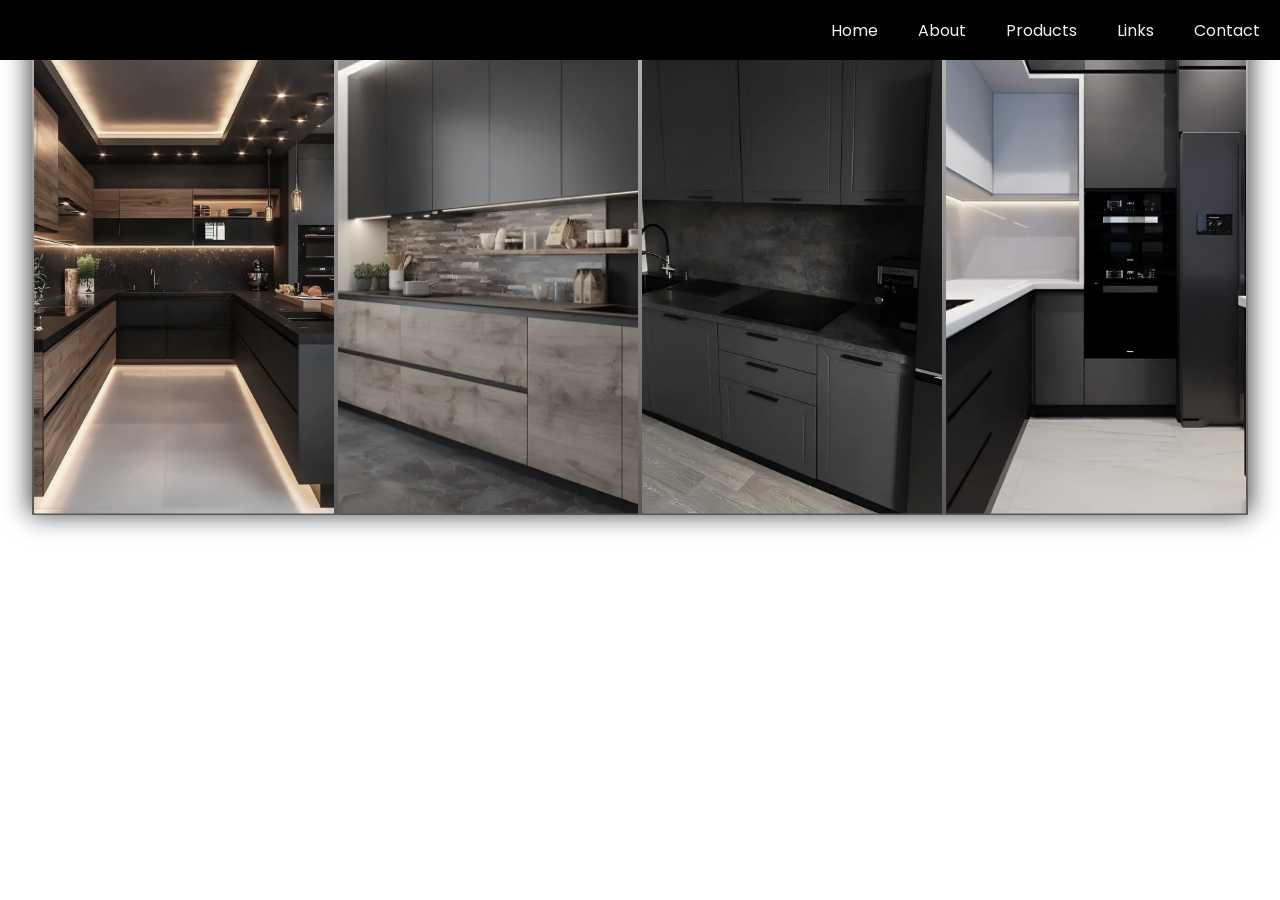
<file: Index.html>
<!DOCTYPE html>
<html lang="en">
<head>
    <meta charset="UTF-8">
    <meta name="viewport" content="width=device-width, initial-scale=1.0">
    <title>Kitchen</title>
    <link rel="stylesheet" href="css/style.css">
</head>
<body>
    <nav>
       <input type="checkbox" id="sidebar-active">
       <label for="sidebar-active" class="open-sidebar-button">
            <svg xmlns="http://www.w3.org/2000/svg" height="32" viewBox="0 -960 960 960" width="32" fill="#e8eaed"><path d="M120-240v-80h720v80H120Zm0-200v-80h720v80H120Zm0-200v-80h720v80H120Z"/></svg>
       </label> 

       <label id="overlay" for="sidebar-active"></label>
       <div class="links-container">
            <label for="sidebar-active" class="close-sidebar-button">
                <svg xmlns="http://www.w3.org/2000/svg" height="32" viewBox="0 -960 960 960" width="32" fill="#e8eaed"><path d="m256-200-56-56 224-224-224-224 56-56 224 224 224-224 56 56-224 224 224 224-56 56-224-224-224 224Z"/></svg>
            </label>

            <a class="home-link" href="#">Home</a>
            <a href="#">About</a>
            <a href="#">Products</a>
            <a href="#">Links</a>
            <a href="#">Contact</a>
       </div>
    </nav>
    <div class="viewer-body">
        <div class="viewer-container">
            <img src="img/1.jpg" class="viewer-img">
            <img src="img/2.jpg" class="viewer-img">
            <img src="img/3.jpg" class="viewer-img">
            <img src="img/4.jpg" class="viewer-img">
        </div>
    </div>
</body>
</html>
</file>
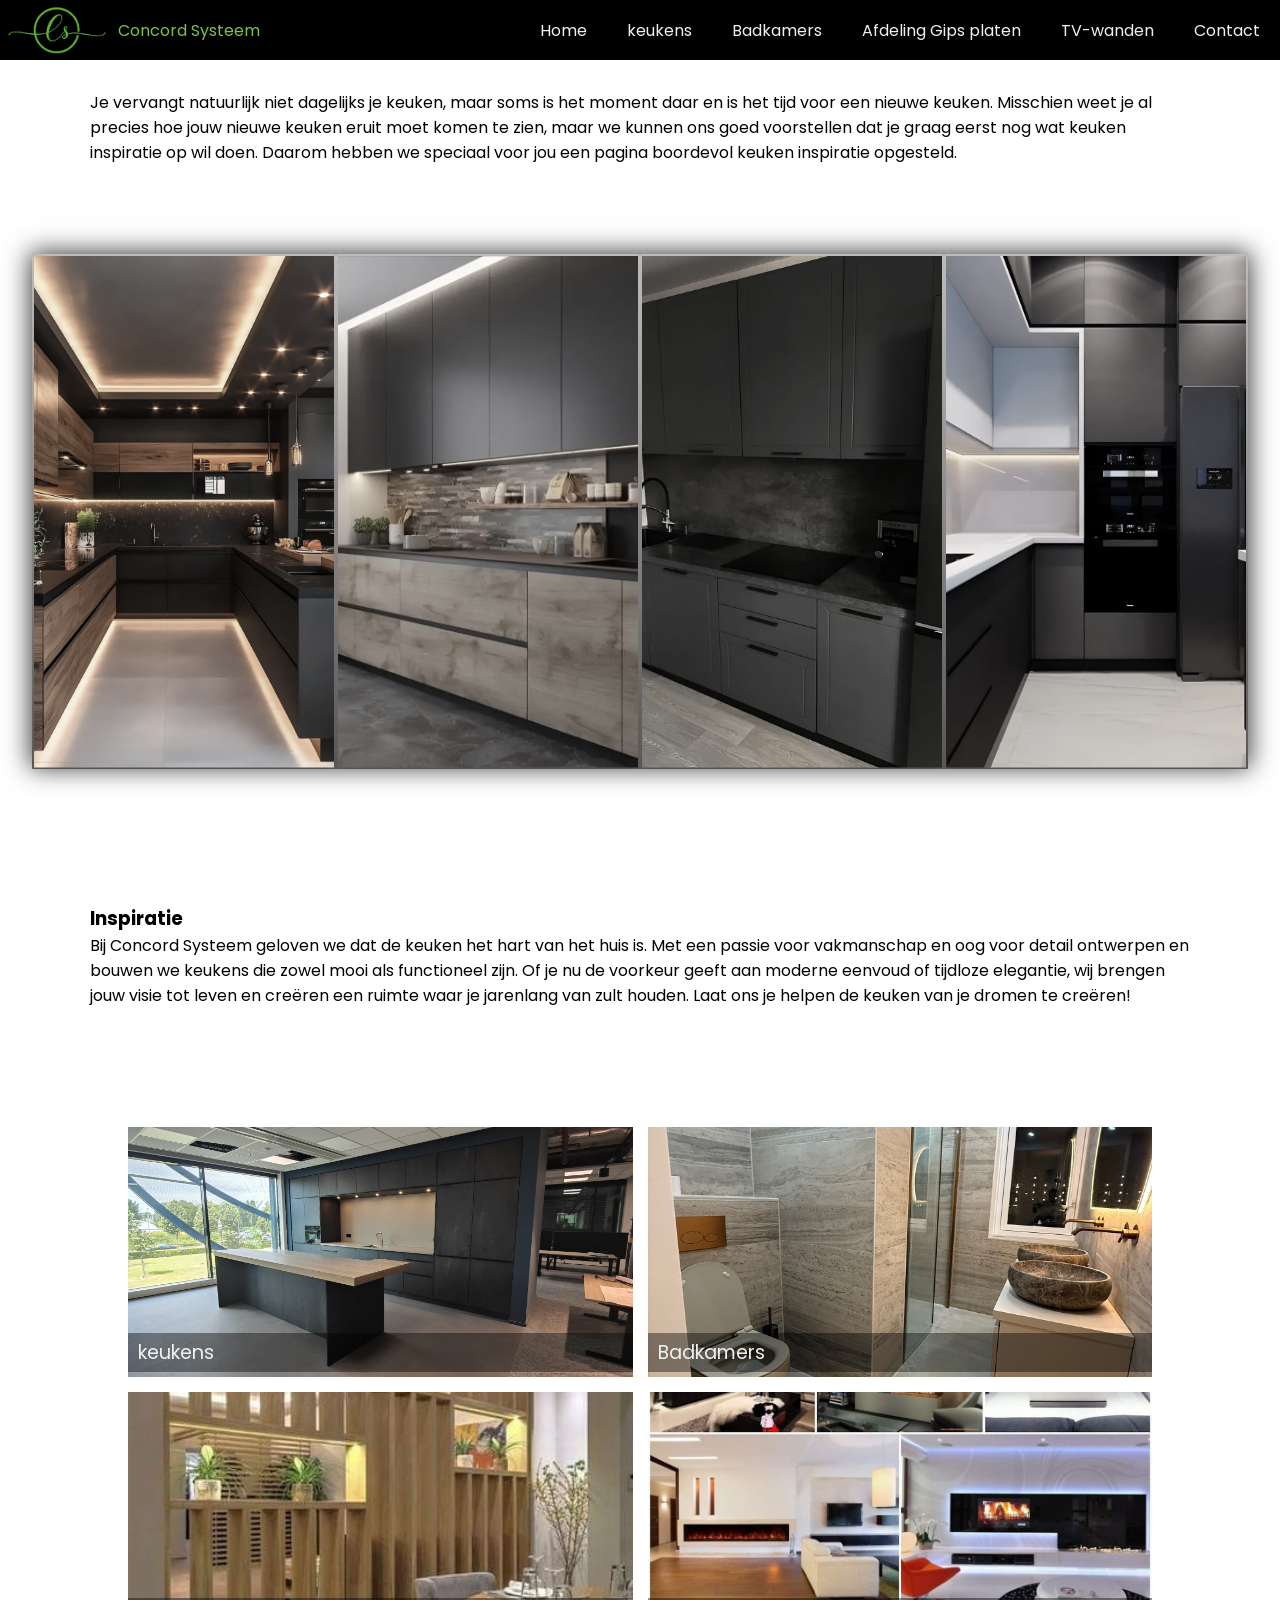
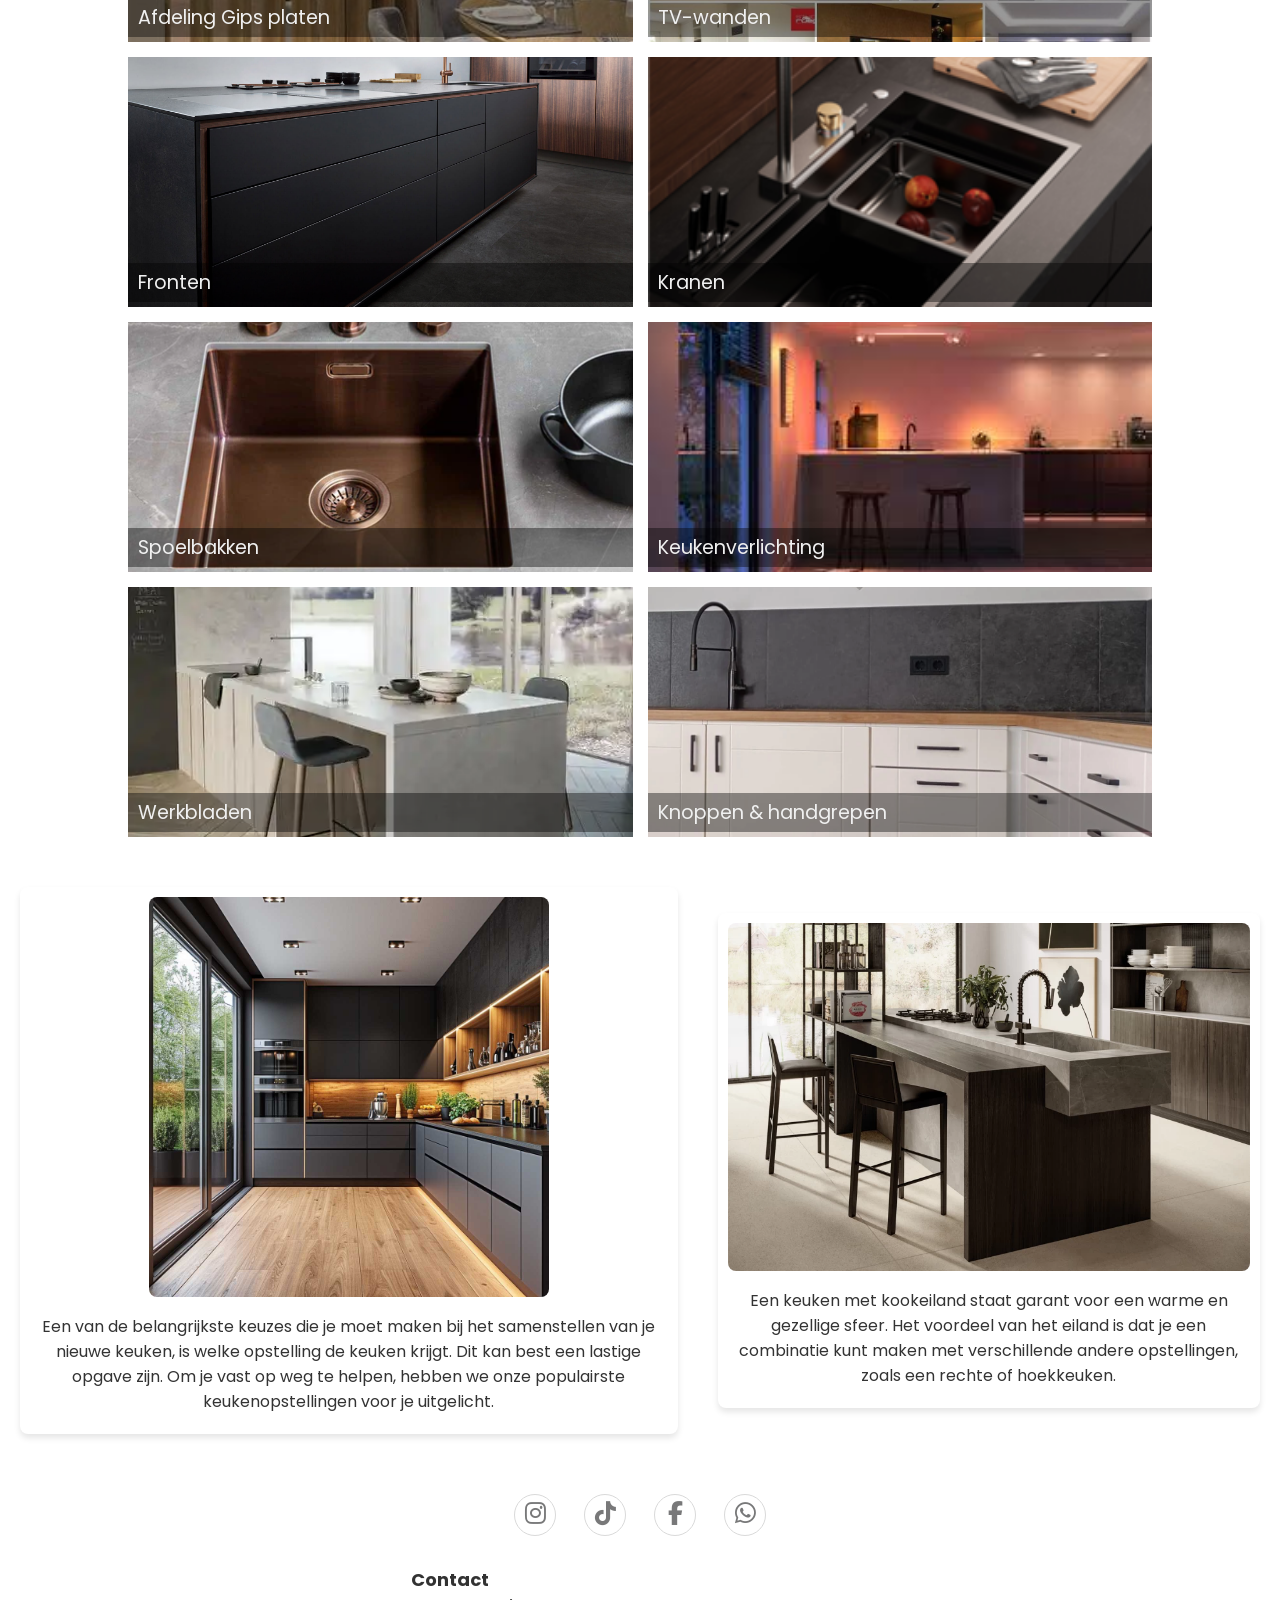
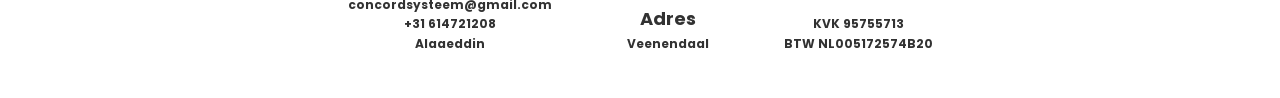
<file: index.html>
<!DOCTYPE html>
<html lang="en">
<head>
    <meta charset="UTF-8">
    <meta name="viewport" content="width=device-width, initial-scale=1.0">
    <title>Concord Systeem</title>
    <link rel="stylesheet" href="css/style.css">
    
    <link rel="stylesheet" href="https://cdnjs.cloudflare.com/ajax/libs/font-awesome/6.7.2/css/all.min.css" integrity="sha512-Evv84Mr4kqVGRNSgIGL/F/aIDqQb7xQ2vcrdIwxfjThSH8CSR7PBEakCr51Ck+w+/U6swU2Im1vVX0SVk9ABhg==" crossorigin="anonymous" referrerpolicy="no-referrer" />
</head>
<body>
    <nav>
        <img class="logo" src="img/logo3.png" height="50px">
        <p class="nav-title">Concord Systeem</p>
       <input type="checkbox" id="sidebar-active">
       <label for="sidebar-active" class="open-sidebar-button">
            <svg xmlns="http://www.w3.org/2000/svg" height="32" viewBox="0 -960 960 960" width="32" fill="#e8eaed"><path d="M120-240v-80h720v80H120Zm0-200v-80h720v80H120Zm0-200v-80h720v80H120Z"/></svg>
       </label> 

       <label id="overlay" for="sidebar-active"></label>
       <div class="links-container">
            <label for="sidebar-active" class="close-sidebar-button">
                <svg xmlns="http://www.w3.org/2000/svg" height="32" viewBox="0 -960 960 960" width="32" fill="#e8eaed"><path d="m256-200-56-56 224-224-224-224 56-56 224 224 224-224 56 56-224 224 224 224-56 56-224-224-224 224Z"/></svg>
            </label>

            <a class="home-link" href="#home">Home</a>
            <a href="galleries/keukens.html">keukens</a>
            <a href="galleries/Badkamers.html">Badkamers</a>
            <a href="galleries/Afdeling.html">Afdeling Gips platen</a>
            <a href="galleries/TV-wanden.html">TV-wanden</a>
            <a href="#contact">Contact</a>
       </div>
    </nav>
    <div id="home">
        <h3 hidden>Inspiratie</h3>
    <p>Je vervangt natuurlijk niet dagelijks je keuken, maar soms is het moment daar en is het tijd voor een nieuwe keuken. Misschien weet je al precies hoe jouw nieuwe keuken eruit moet komen te zien, maar we kunnen ons goed voorstellen dat je graag eerst nog wat keuken inspiratie op wil doen. Daarom hebben we speciaal voor jou een pagina boordevol keuken inspiratie opgesteld.</p>
    </div>
    <div class="viewer-body" id="viewer-body">
        <div class="viewer-container">
            <img src="img/1.jpg" class="viewer-img">
            <img src="img/2.jpg" class="viewer-img">
            <img src="img/3.jpg" class="viewer-img">
            <img src="img/4.jpg" class="viewer-img">
        </div>
    </div>
    <div id="about" class="about">
        <h3>Inspiratie</h3>
    <p>   Bij Concord Systeem geloven we dat de keuken het hart van het huis is. Met een passie voor vakmanschap en oog voor detail ontwerpen en bouwen we keukens die zowel mooi als functioneel zijn. Of je nu de voorkeur geeft aan moderne eenvoud of tijdloze elegantie, wij brengen jouw visie tot leven en creëren een ruimte waar je jarenlang van zult houden. Laat ons je helpen de keuken van je dromen te creëren!
    </p>
    </div>
    <section class="image-gallery" id="products">
        <a href="galleries/keukens.html">
            <div class="gallery-item">
                <img src="img/kitchen.jpeg">
                <div class="gallery-title">keukens</div>
            </div>
        </a>
        <a href="galleries/Badkamers.html">
            <div class="gallery-item">
                <img src="img/bathroom.jpeg">
                <div class="gallery-title">Badkamers</div>
            </div>
        </a>
        <a href="galleries/Afdeling.html">
            <div class="gallery-item">
                <img src="img/board.jpeg">
                <div class="gallery-title">Afdeling Gips platen</div>
            </div>
        </a>
        <a href="galleries/TV-wanden.html">
            <div class="gallery-item">
                <img src="img/tv.jpeg">
                <div class="gallery-title">TV-wanden</div>
            </div>
        </a>
        <div class="gallery-item">
            <img src="img/Fronten.jpg">
            <div class="gallery-title">Fronten</div>
        </div>
        <div class="gallery-item">
            <img src="img/kranen.png" >
            <div class="gallery-title">Kranen</div>
        </div>
        <div class="gallery-item">
            <img src="img/spoil.webp">
            <div class="gallery-title">Spoelbakken</div>
        </div>
        <div class="gallery-item">
            <img src="img/light.jpg">
            <div class="gallery-title">Keukenverlichting</div>
        </div>
        <div class="gallery-item">
            <img src="img/dekton-kitchen-kreta.webp">
            <div class="gallery-title">Werkbladen</div>
        </div>
        <div class="gallery-item">
            <img src="img/knob.webp">
            <div class="gallery-title">Knoppen & handgrepen</div>
        </div>
    </section>
    <div class="lower-container">
        <div class="item">
            <img src="img/corner.jpg" alt="Description of Image 1">
            <p>Een van de belangrijkste keuzes die je moet maken bij het samenstellen van je nieuwe keuken, is welke opstelling de keuken krijgt. Dit kan best een lastige opgave zijn. Om je vast op weg te helpen, hebben we onze populairste keukenopstellingen voor je uitgelicht.</p>
        </div>
        <div class="item">
            <img src="img/island.webp" alt="Description of Image 2">
            <p>Een keuken met kookeiland staat garant voor een warme en gezellige sfeer. Het voordeel van het eiland is dat je een combinatie kunt maken met verschillende andere opstellingen, zoals een rechte of hoekkeuken.</p>
        </div>
    </div>
    
    
    
    <section class="footer" id="contact">
        <div class="social">
            <a target="_blank" href="#"><i class="fab fa-instagram"></i></a>
            <a target="_blank" href="#"><i class="fab fa-tiktok"></i></a>
            <a target="_blank" href="#"><i class="fab fa-facebook-f"></i></a>
            <a target="_blank" href="https://wa.link/q228yq"><i class="fab fa-whatsapp"></i></a>
        </div>
        <ul class="list">
            <li>
                <h4>Contact</h4>
                <h6>concordsysteem@gmail.com</h6>
                <h6>+31 614721208</h6>
                <h6>Alaaeddin</h6>
            </li>
            <li>
                <h4>Adres</h4>
                <h6>Veenendaal</h6>
            </li>
            <li>
                
                <h6>KVK 95755713</h6>
                <h6>BTW NL005172574B20</h6>
            </li>
        </ul>
        
    </section>
    <script>
        // Select all navigation links
        const navLinks = document.querySelectorAll('.links-container a');
    
        // Get the sidebar checkbox
        const sidebarCheckbox = document.getElementById('sidebar-active');
    
        // Add event listener to each link
        navLinks.forEach(link => {
            link.addEventListener('click', () => {
                // Uncheck the checkbox to close the menu
                sidebarCheckbox.checked = false;
            });
        });
    </script>
    
</body>
</html>
</file>
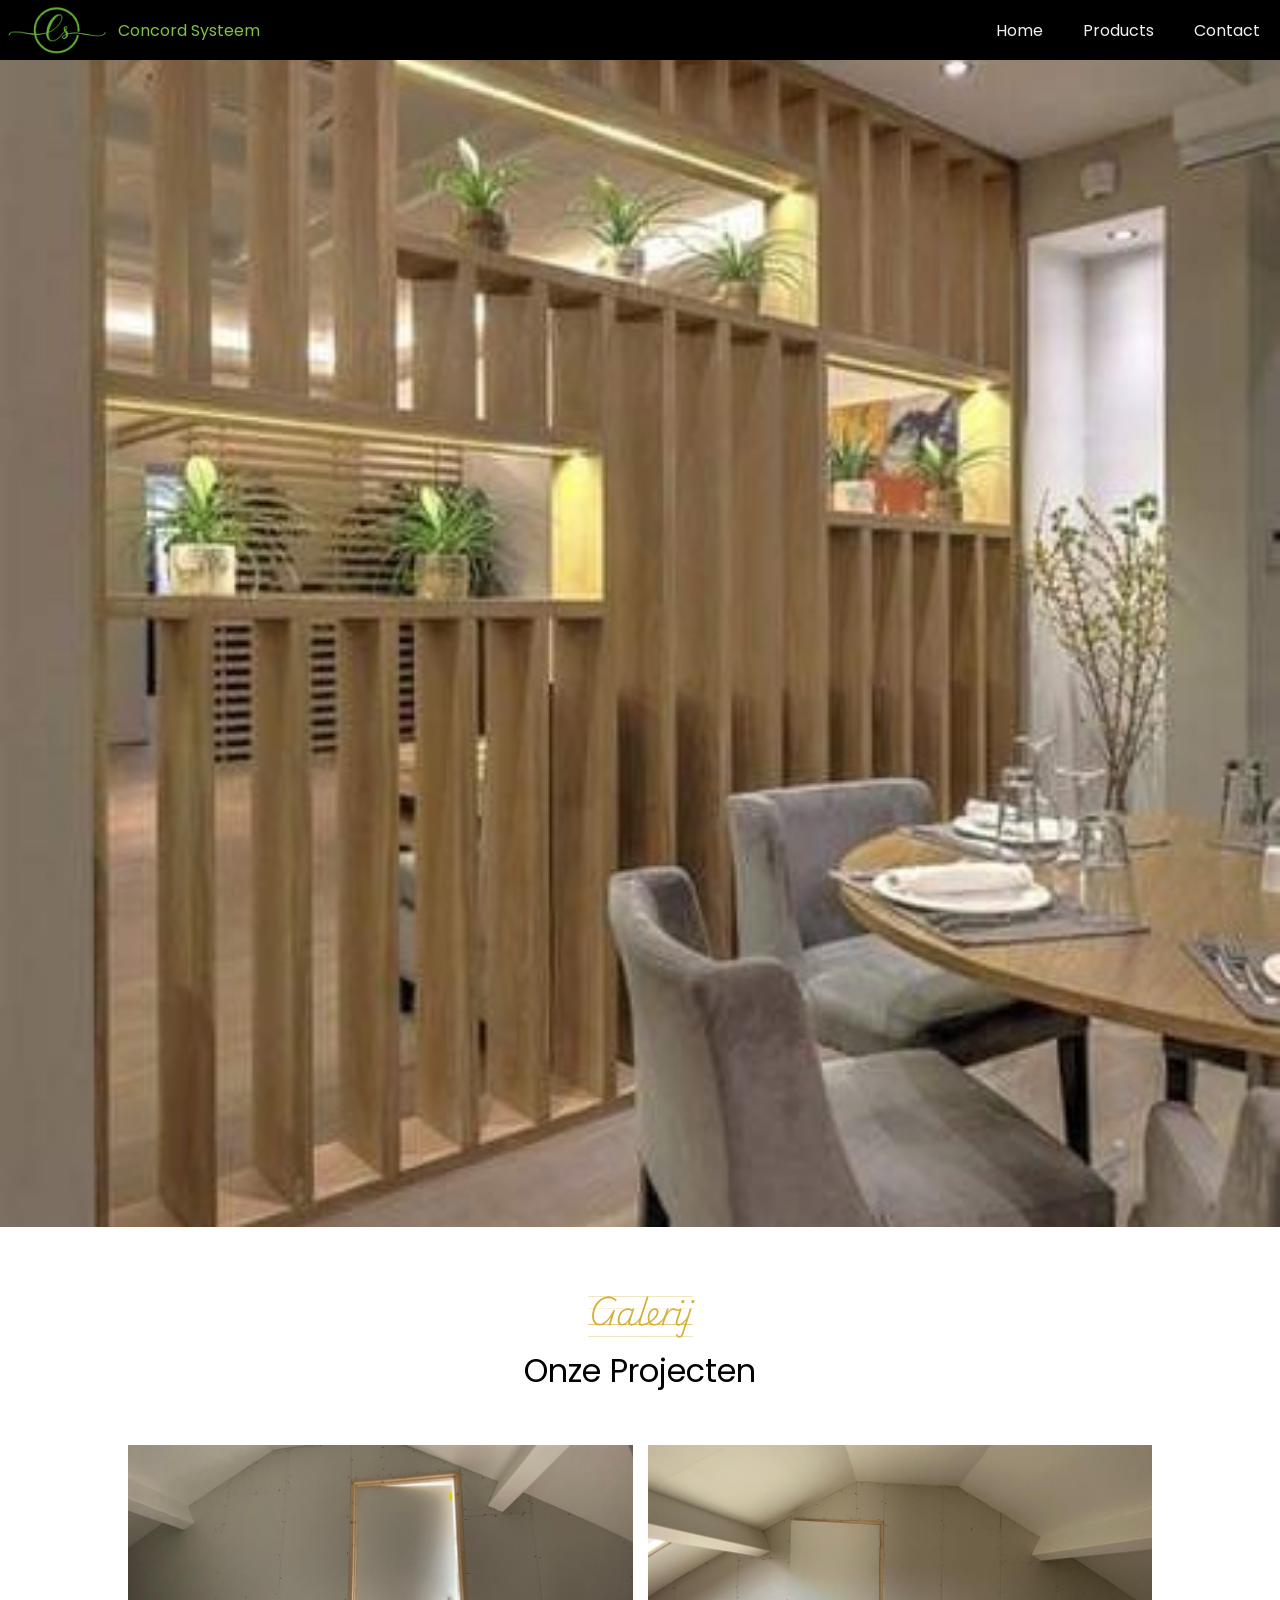
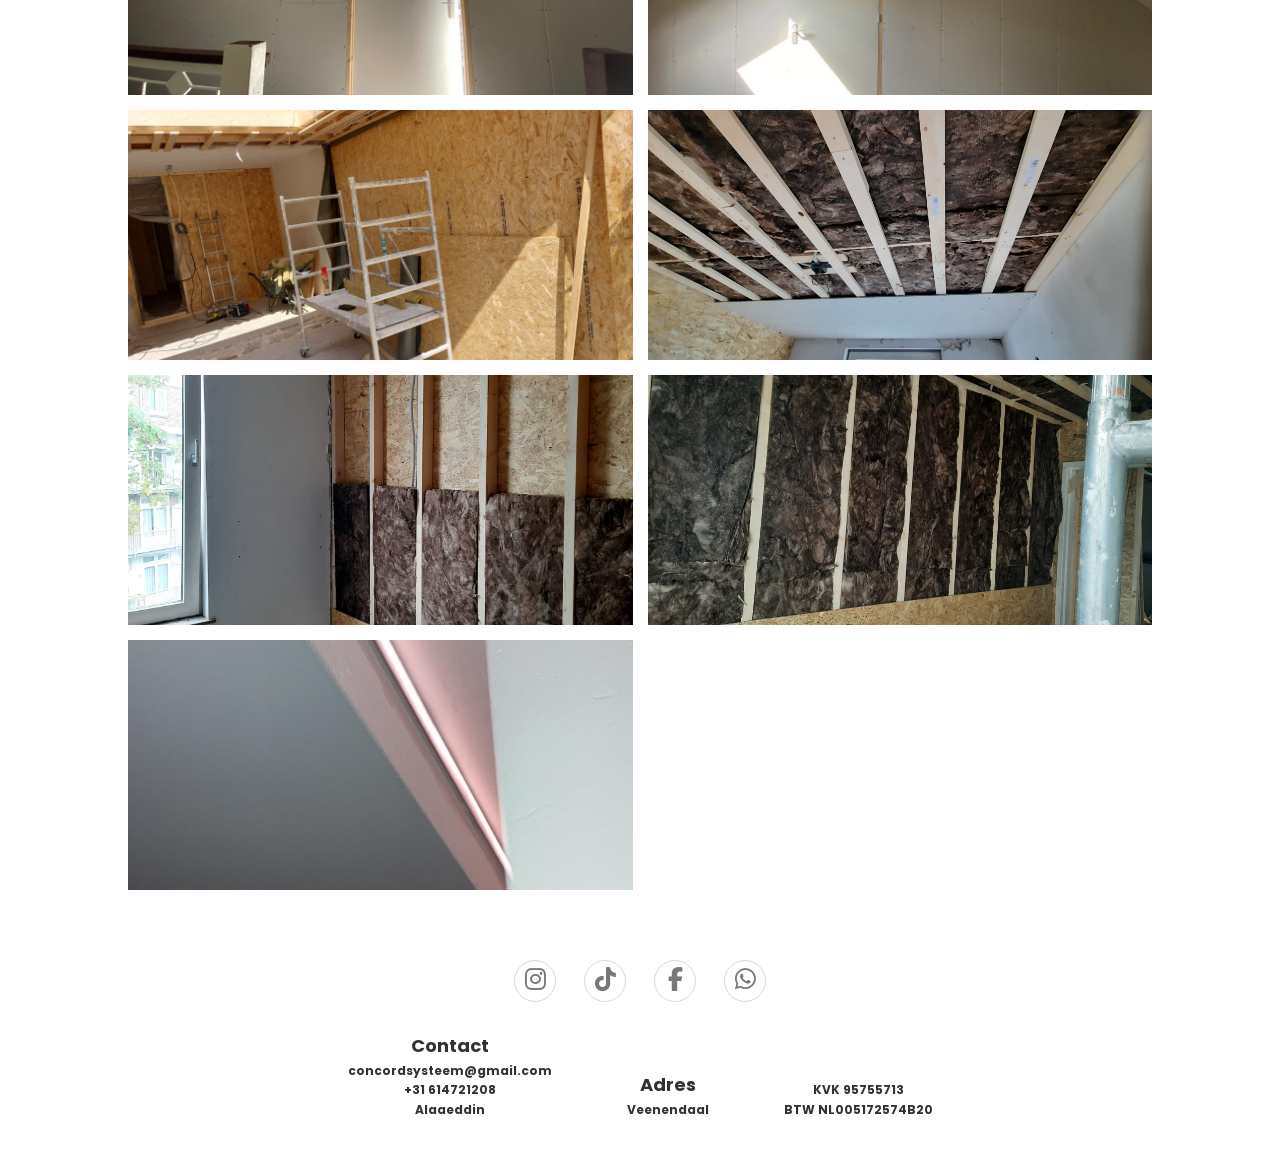
<file: galleries/Afdeling.html>
<!DOCTYPE html>
<html lang="en">
<head>
    <meta charset="UTF-8">
    <meta name="viewport" content="width=device-width, initial-scale=1.0">
    <title>Concord Systeem</title>
    <link rel="stylesheet" href="../css/style.css">
    <link rel="stylesheet" href="../css/gallery.css">
    <link rel="stylesheet" href="https://cdnjs.cloudflare.com/ajax/libs/font-awesome/6.7.2/css/all.min.css" integrity="sha512-Evv84Mr4kqVGRNSgIGL/F/aIDqQb7xQ2vcrdIwxfjThSH8CSR7PBEakCr51Ck+w+/U6swU2Im1vVX0SVk9ABhg==" crossorigin="anonymous" referrerpolicy="no-referrer" />
</head>
<body>
    <nav>
        <img class="logo" src="../img/logo3.png" height="50px">
        <p class="nav-title">Concord Systeem</p>
       <input type="checkbox" id="sidebar-active">
       <label for="sidebar-active" class="open-sidebar-button">
            <svg xmlns="http://www.w3.org/2000/svg" height="32" viewBox="0 -960 960 960" width="32" fill="#e8eaed"><path d="M120-240v-80h720v80H120Zm0-200v-80h720v80H120Zm0-200v-80h720v80H120Z"/></svg>
       </label> 

       <label id="overlay" for="sidebar-active"></label>
       <div class="links-container">
            <label for="sidebar-active" class="close-sidebar-button">
                <svg xmlns="http://www.w3.org/2000/svg" height="32" viewBox="0 -960 960 960" width="32" fill="#e8eaed"><path d="m256-200-56-56 224-224-224-224 56-56 224 224 224-224 56 56-224 224 224 224-56 56-224-224-224 224Z"/></svg>
            </label>
            <a class="home-link" href="../index.html#home">Home</a>
            <a href="../index.html#products">Products</a>
            <a href="#contact">Contact</a>
       </div>
    </nav>
    <img class="main-img" src="../img/board.jpeg">
    <div class="space"></div>
    <div class="img-gallery-title">Galerij</div>
    <div class="img-projects-title">Onze Projecten</div>
    <section class="image-gallery" id="products">
        
        <div class="gallery-item">
            <img src="../img/board/6.jpeg">
        </div>
        <div class="gallery-item">
            <img src="../img/board/5.jpeg">
        </div>
        <div class="gallery-item">
            <img src="../img/board/4.jpeg">
        </div>
        <div class="gallery-item">
            <img src="../img/board/3.jpeg">
        </div>
        <div class="gallery-item">
            <img src="../img/board/2.jpeg">
        </div>
        <div class="gallery-item">
            <img src="../img/board/1.jpeg">
        </div>
        <div class="gallery-item">
            <img src="../img/board/7.jpeg">
        </div>
        
    </section>
        
    <section class="footer" id="contact">
        <div class="social">
            <a target="_blank" href="#"><i class="fab fa-instagram"></i></a>
            <a target="_blank" href="#"><i class="fab fa-tiktok"></i></a>
            <a target="_blank" href="#"><i class="fab fa-facebook-f"></i></a>
            <a target="_blank" href="https://wa.link/q228yq"><i class="fab fa-whatsapp"></i></a>
        </div>
        <ul class="list">
            <li>
                <h4>Contact</h4>
                <h6>concordsysteem@gmail.com</h6>
                <h6>+31 614721208</h6>
                <h6>Alaaeddin</h6>
            </li>
            <li>
                <h4>Adres</h4>
                <h6>Veenendaal</h6>
            </li>
            <li>
                
                <h6>KVK 95755713</h6>
                <h6>BTW NL005172574B20</h6>
            </li>
        </ul>
        
    </section>
    <script>
        // Select all navigation links
        const navLinks = document.querySelectorAll('.links-container a');
    
        // Get the sidebar checkbox
        const sidebarCheckbox = document.getElementById('sidebar-active');
    
        // Add event listener to each link
        navLinks.forEach(link => {
            link.addEventListener('click', () => {
                // Uncheck the checkbox to close the menu
                sidebarCheckbox.checked = false;
            });
        });
    </script>
    
</body>
</html>
</file>
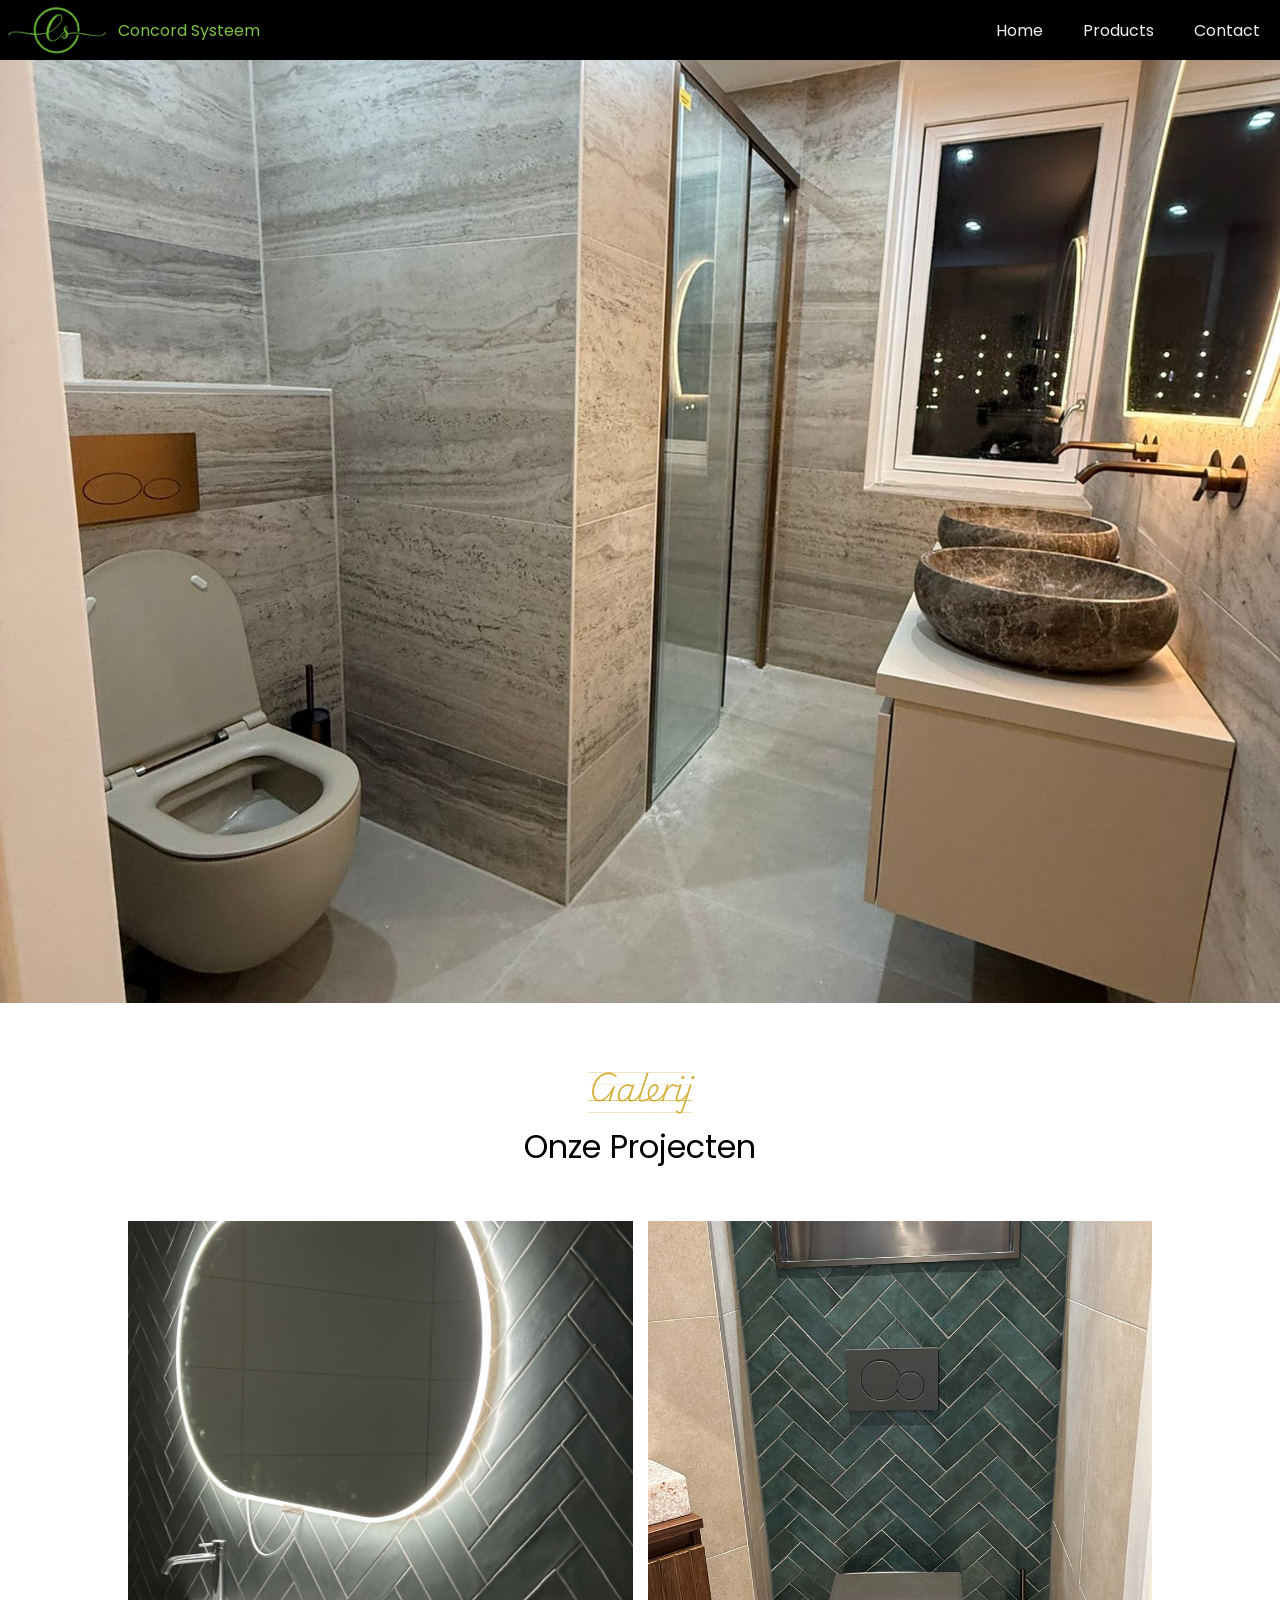
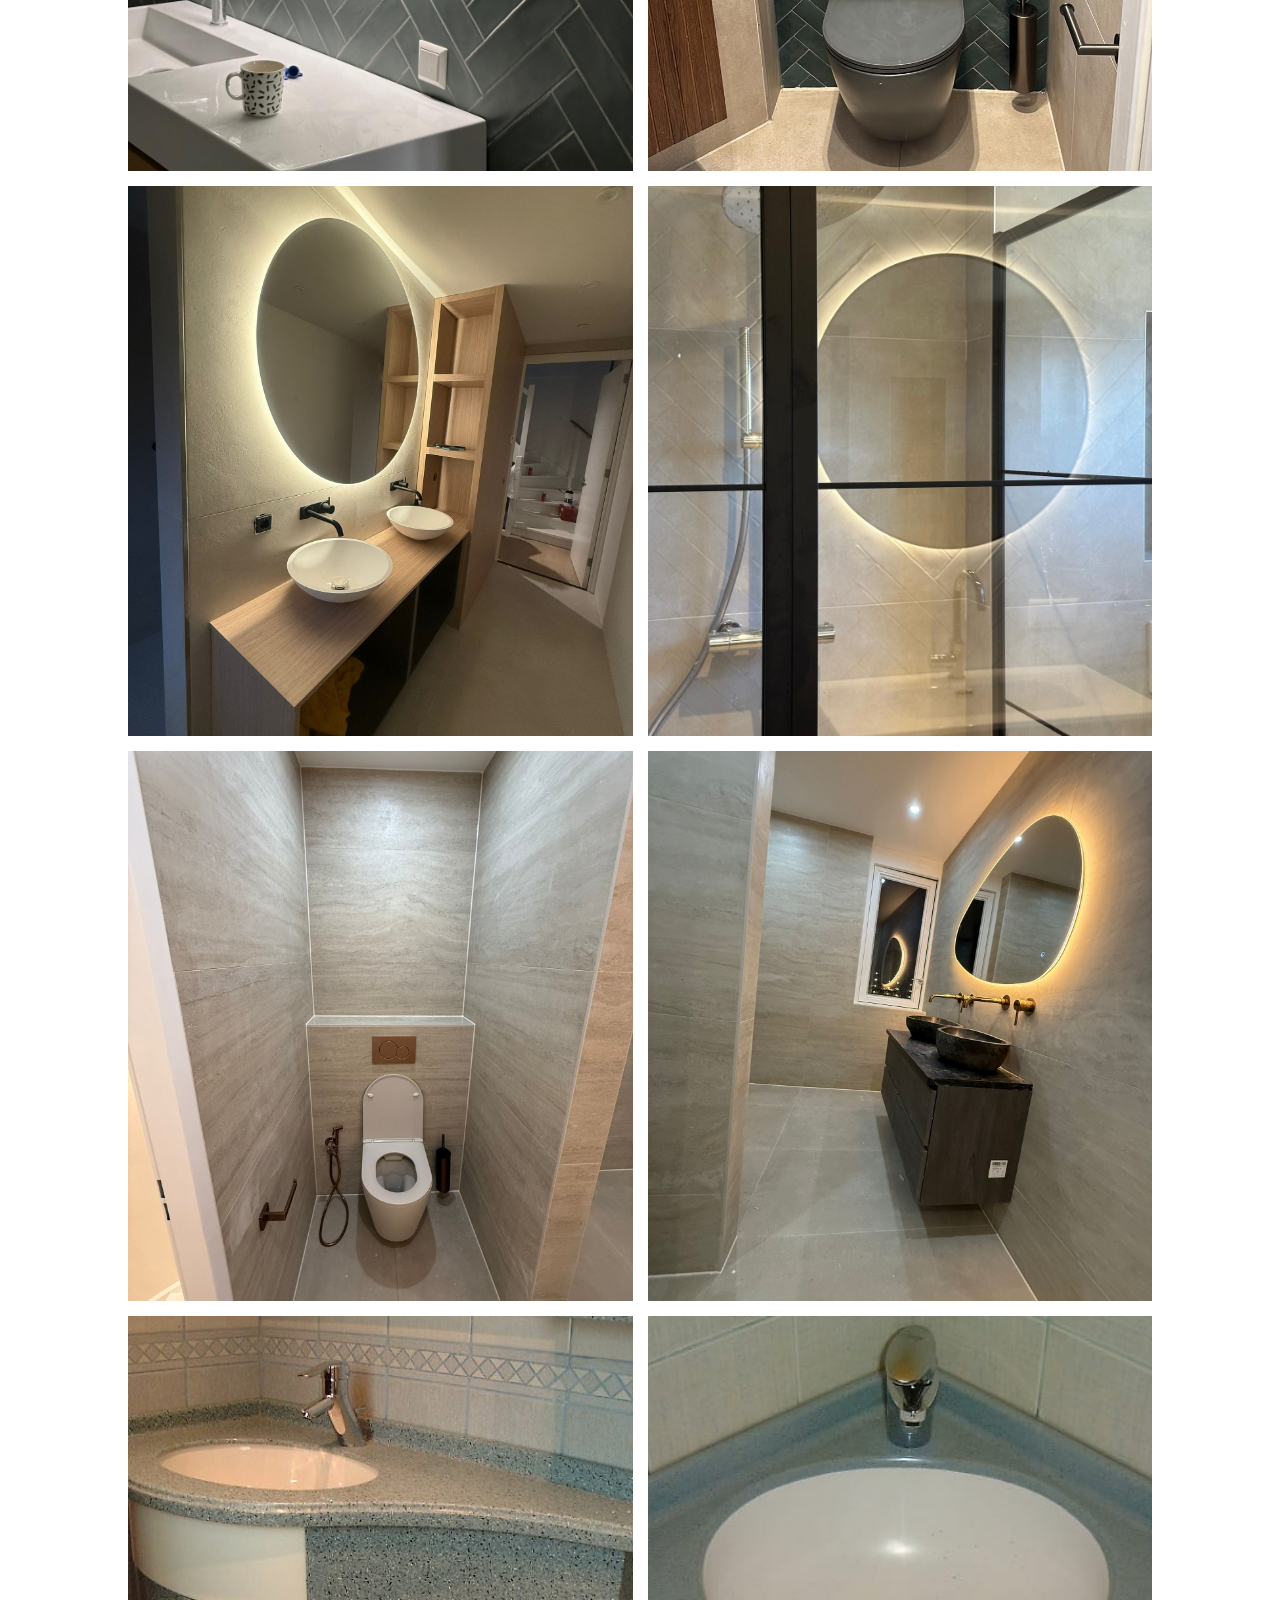
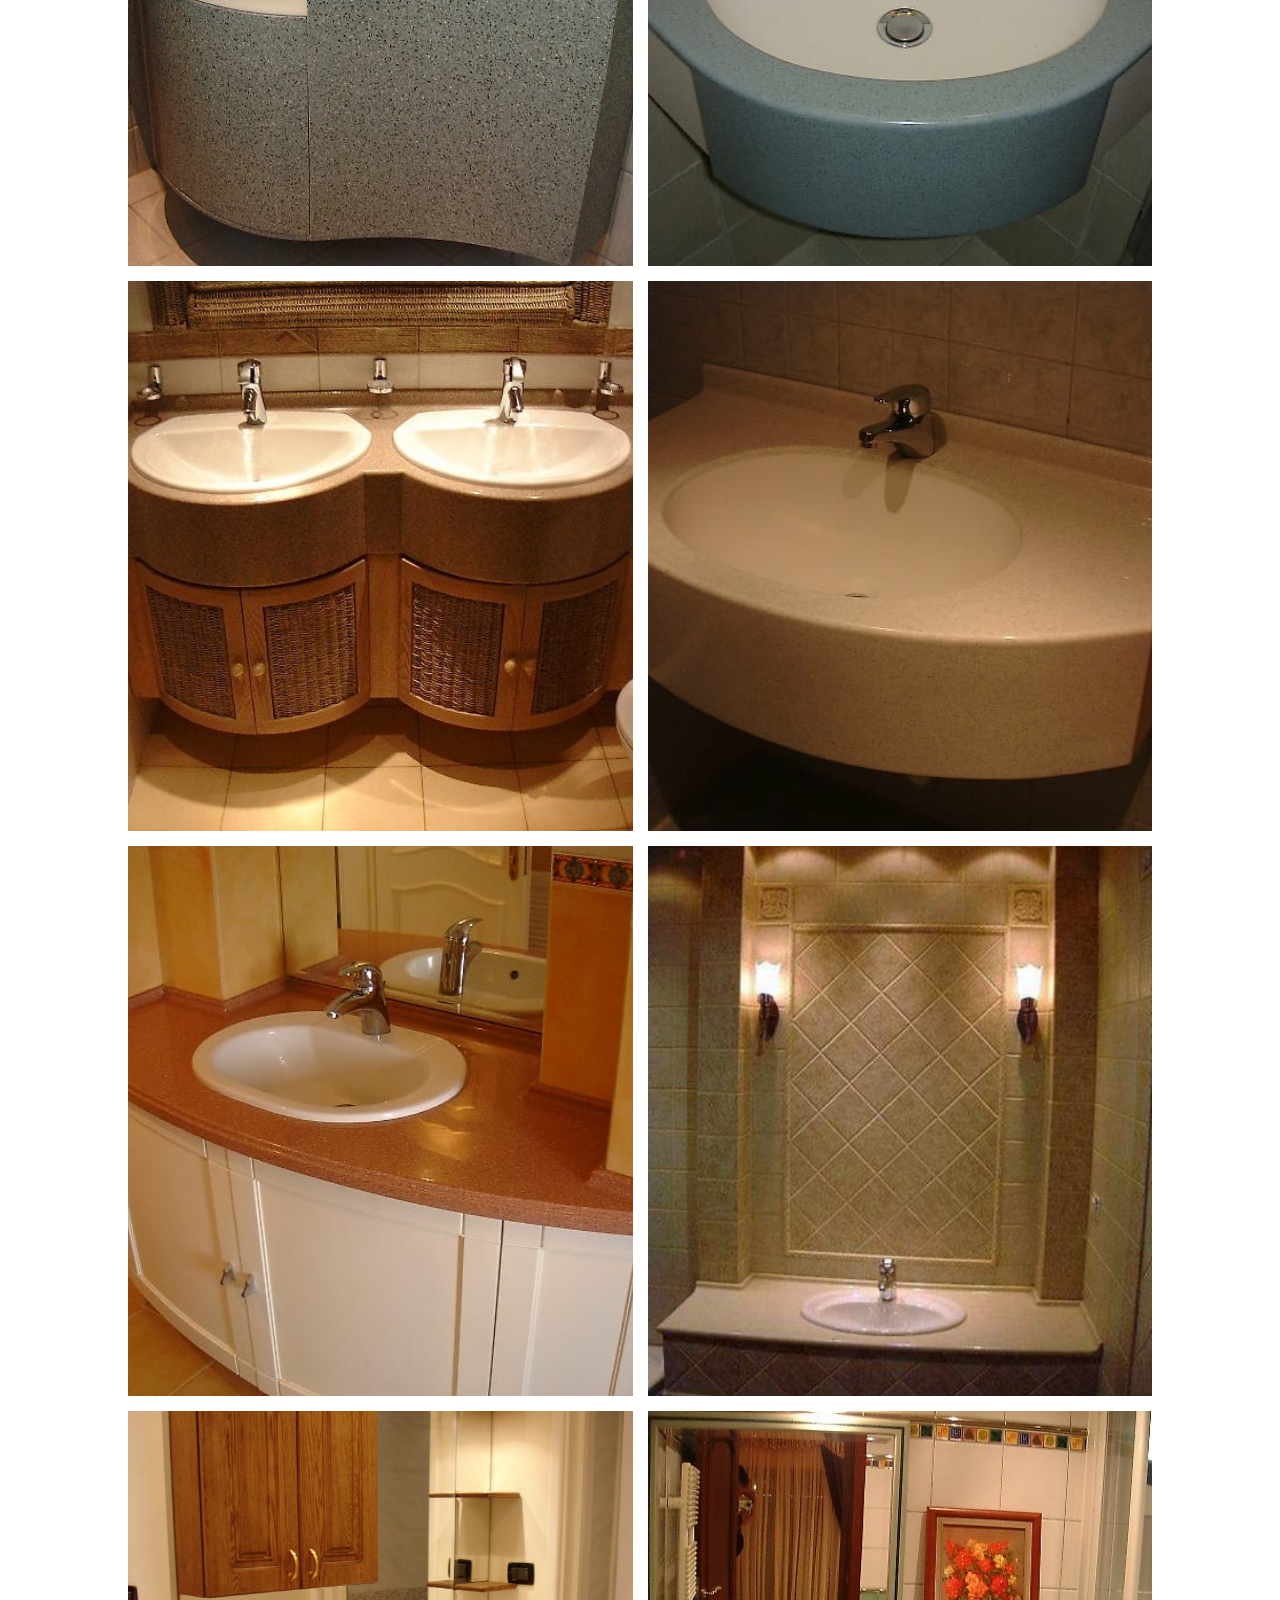
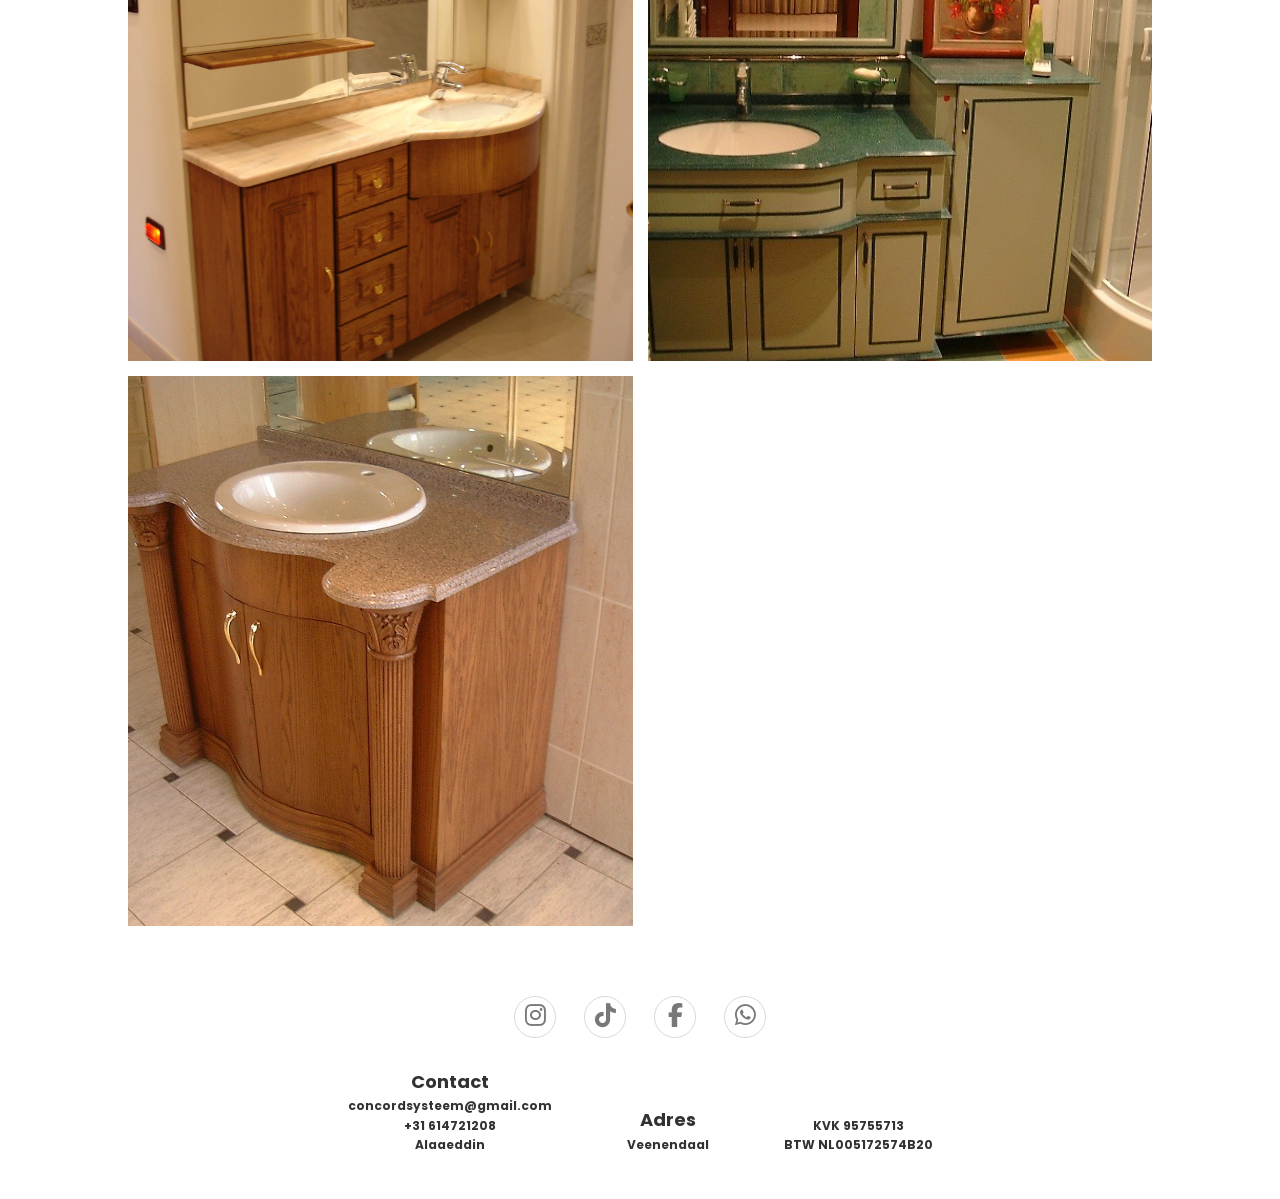
<file: galleries/Badkamers.html>
<!DOCTYPE html>
<html lang="en">
<head>
    <meta charset="UTF-8">
    <meta name="viewport" content="width=device-width, initial-scale=1.0">
    <title>Concord Systeem</title>
    <link rel="stylesheet" href="../css/style.css">
    <link rel="stylesheet" href="../css/gallery.css">
    <link rel="stylesheet" href="https://cdnjs.cloudflare.com/ajax/libs/font-awesome/6.7.2/css/all.min.css" integrity="sha512-Evv84Mr4kqVGRNSgIGL/F/aIDqQb7xQ2vcrdIwxfjThSH8CSR7PBEakCr51Ck+w+/U6swU2Im1vVX0SVk9ABhg==" crossorigin="anonymous" referrerpolicy="no-referrer" />
</head>
<body>
    <nav>
        <img class="logo" src="../img/logo3.png" height="50px">
        <p class="nav-title">Concord Systeem</p>
       <input type="checkbox" id="sidebar-active">
       <label for="sidebar-active" class="open-sidebar-button">
            <svg xmlns="http://www.w3.org/2000/svg" height="32" viewBox="0 -960 960 960" width="32" fill="#e8eaed"><path d="M120-240v-80h720v80H120Zm0-200v-80h720v80H120Zm0-200v-80h720v80H120Z"/></svg>
       </label> 

       <label id="overlay" for="sidebar-active"></label>
       <div class="links-container">
            <label for="sidebar-active" class="close-sidebar-button">
                <svg xmlns="http://www.w3.org/2000/svg" height="32" viewBox="0 -960 960 960" width="32" fill="#e8eaed"><path d="m256-200-56-56 224-224-224-224 56-56 224 224 224-224 56 56-224 224 224 224-56 56-224-224-224 224Z"/></svg>
            </label>
            <a class="home-link" href="../index.html#home">Home</a>
            <a href="../index.html#products">Products</a>
            <a href="#contact">Contact</a>
       </div>
    </nav>
    <img class="main-img" src="../img/bathroom.jpeg">
    <div class="space"></div>
    <div class="img-gallery-title">Galerij</div>
    <div class="img-projects-title">Onze Projecten</div>
    <section class="image-gallery" id="products">
        
        <div class="gallery-item long">
            <img src="../img/bathroom/1.jpeg">
        </div>
        <div class="gallery-item long">
            <img src="../img/bathroom/2.jpeg">
        </div>
        <div class="gallery-item long">
            <img src="../img/bathroom/3.jpeg">
        </div>
        <div class="gallery-item long">
            <img src="../img/bathroom/4.jpeg">
        </div>
        <div class="gallery-item long">
            <img src="../img/bathroom/6.jpeg">
        </div>
        <div class="gallery-item long">
            <img src="../img/bathroom/7.jpeg">
        </div>
        <div class="gallery-item long">
            <img src="../img/bathroom/8.jpeg">
        </div>
        <div class="gallery-item long">
            <img src="../img/bathroom/9.jpeg">
        </div>
        <div class="gallery-item long">
            <img src="../img/bathroom/10.jpeg">
        </div>
        <div class="gallery-item long">
            <img src="../img/bathroom/11.jpeg">
        </div>
        <div class="gallery-item long">
            <img src="../img/bathroom/12.jpeg">
        </div>
        <div class="gallery-item long">
            <img src="../img/bathroom/13.jpeg">
        </div>
        <div class="gallery-item long">
            <img src="../img/bathroom/14.jpeg">
        </div>
        <div class="gallery-item long">
            <img src="../img/bathroom/15.jpeg">
        </div>
        <div class="gallery-item long">
            <img src="../img/bathroom/16.jpeg">
        </div>
    </section>
        
    <section class="footer" id="contact">
        <div class="social">
            <a target="_blank" href="#"><i class="fab fa-instagram"></i></a>
            <a target="_blank" href="#"><i class="fab fa-tiktok"></i></a>
            <a target="_blank" href="#"><i class="fab fa-facebook-f"></i></a>
            <a target="_blank" href="https://wa.link/q228yq"><i class="fab fa-whatsapp"></i></a>
        </div>
        <ul class="list">
            <li>
                <h4>Contact</h4>
                <h6>concordsysteem@gmail.com</h6>
                <h6>+31 614721208</h6>
                <h6>Alaaeddin</h6>
            </li>
            <li>
                <h4>Adres</h4>
                <h6>Veenendaal</h6>
            </li>
            <li>
                
                <h6>KVK 95755713</h6>
                <h6>BTW NL005172574B20</h6>
            </li>
        </ul>
        
    </section>
    <script>
        // Select all navigation links
        const navLinks = document.querySelectorAll('.links-container a');
    
        // Get the sidebar checkbox
        const sidebarCheckbox = document.getElementById('sidebar-active');
    
        // Add event listener to each link
        navLinks.forEach(link => {
            link.addEventListener('click', () => {
                // Uncheck the checkbox to close the menu
                sidebarCheckbox.checked = false;
            });
        });
    </script>
    
</body>
</html>
</file>
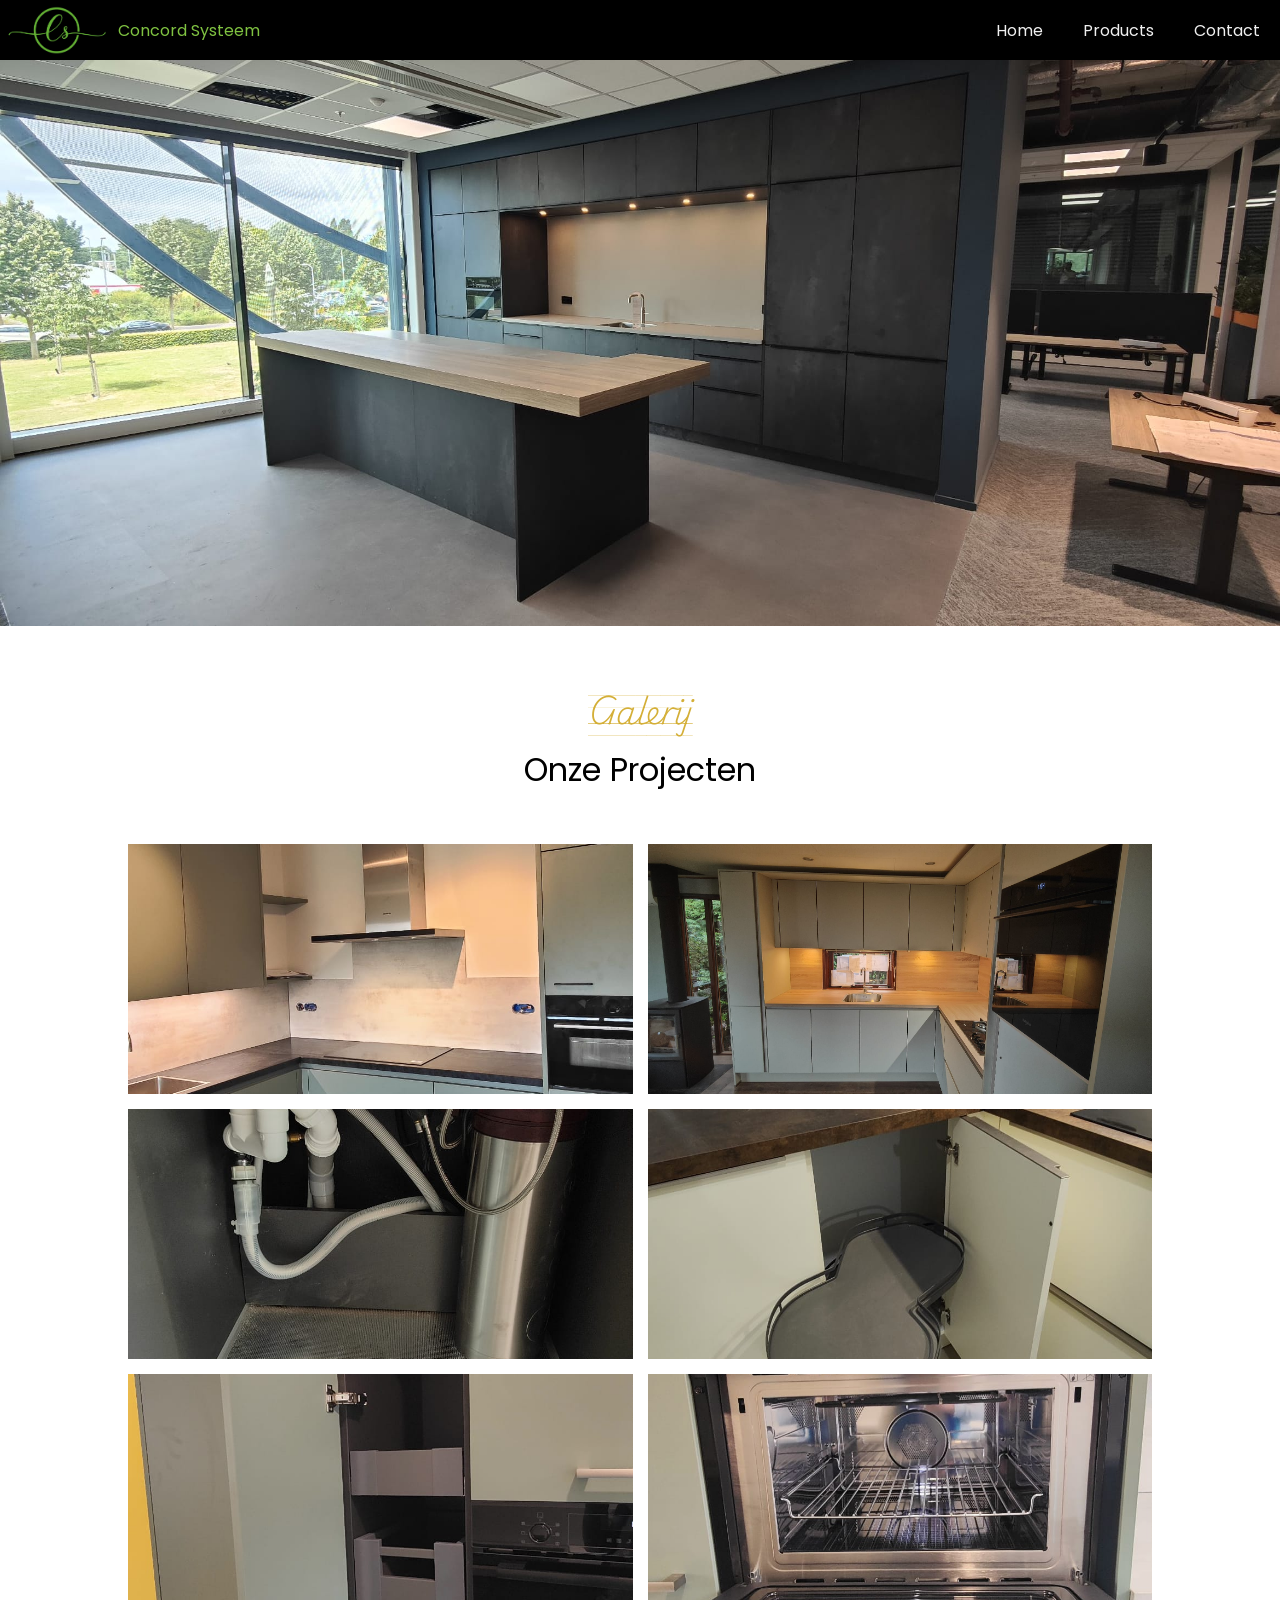
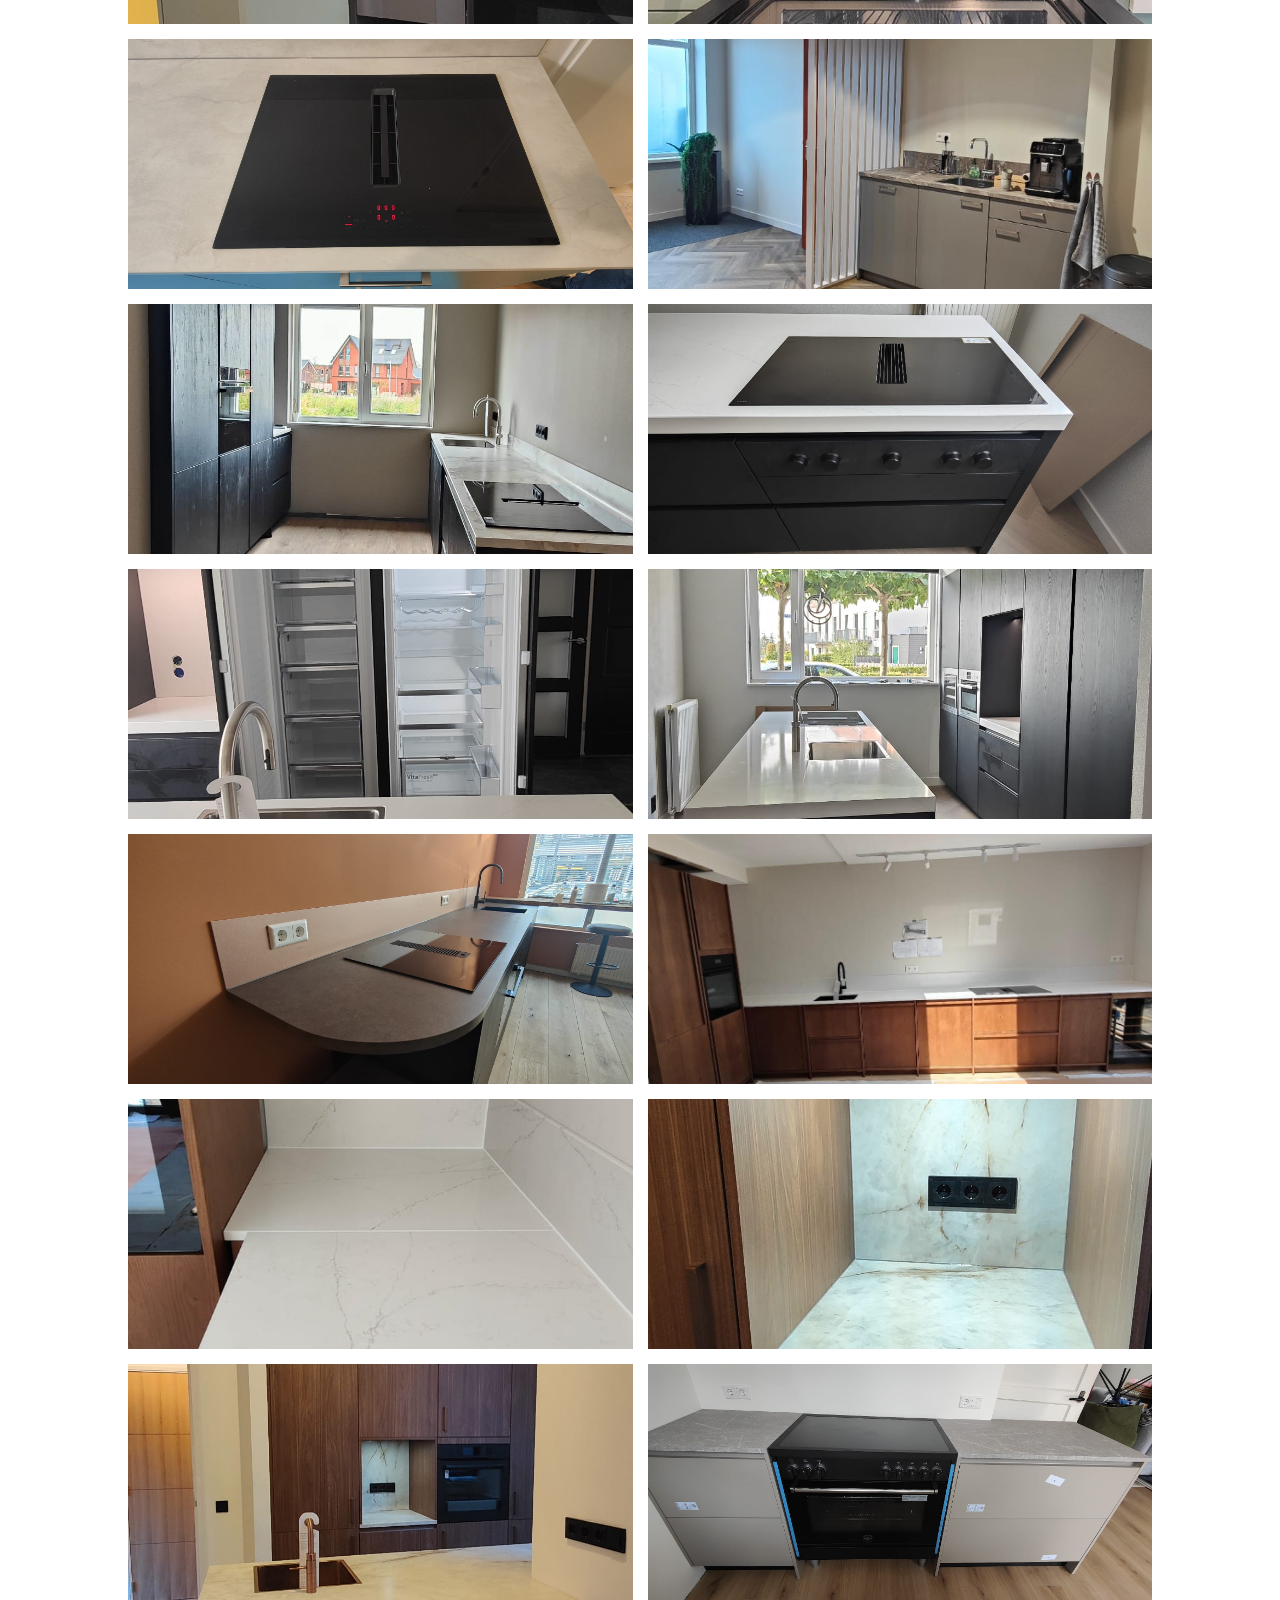
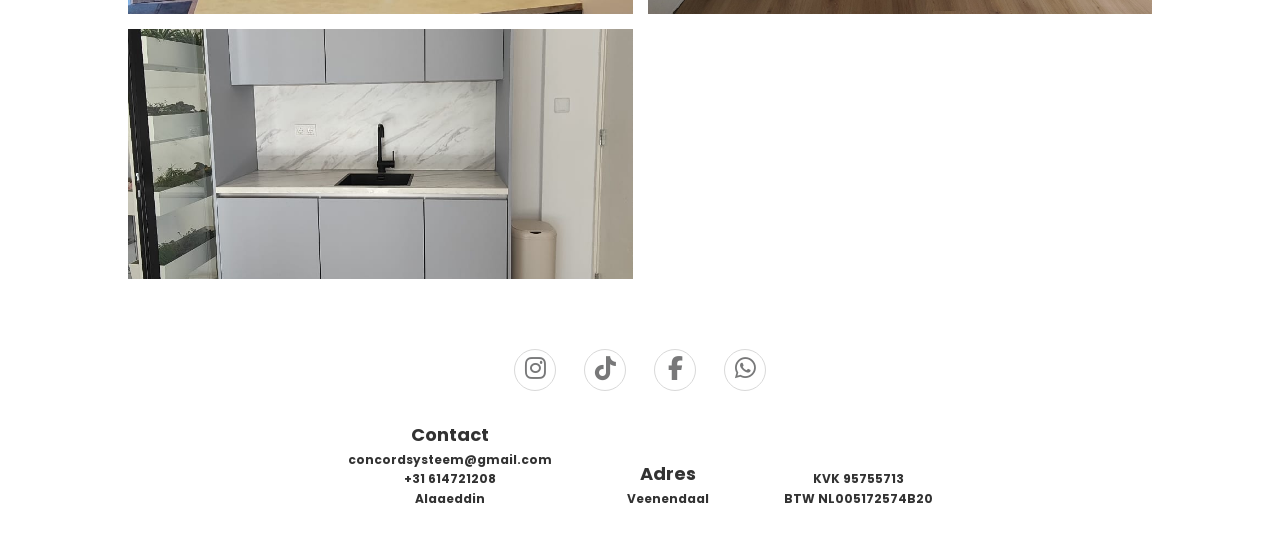
<file: galleries/keukens.html>
<!DOCTYPE html>
<html lang="en">
<head>
    <meta charset="UTF-8">
    <meta name="viewport" content="width=device-width, initial-scale=1.0">
    <title>Concord Systeem</title>
    <link rel="stylesheet" href="../css/style.css">
    <link rel="stylesheet" href="../css/gallery.css">
    <link rel="stylesheet" href="https://cdnjs.cloudflare.com/ajax/libs/font-awesome/6.7.2/css/all.min.css" integrity="sha512-Evv84Mr4kqVGRNSgIGL/F/aIDqQb7xQ2vcrdIwxfjThSH8CSR7PBEakCr51Ck+w+/U6swU2Im1vVX0SVk9ABhg==" crossorigin="anonymous" referrerpolicy="no-referrer" />
</head>
<body>
    <nav>
        <img class="logo" src="../img/logo3.png" height="50px">
        <p class="nav-title">Concord Systeem</p>
       <input type="checkbox" id="sidebar-active">
       <label for="sidebar-active" class="open-sidebar-button">
            <svg xmlns="http://www.w3.org/2000/svg" height="32" viewBox="0 -960 960 960" width="32" fill="#e8eaed"><path d="M120-240v-80h720v80H120Zm0-200v-80h720v80H120Zm0-200v-80h720v80H120Z"/></svg>
       </label> 

       <label id="overlay" for="sidebar-active"></label>
       <div class="links-container">
            <label for="sidebar-active" class="close-sidebar-button">
                <svg xmlns="http://www.w3.org/2000/svg" height="32" viewBox="0 -960 960 960" width="32" fill="#e8eaed"><path d="m256-200-56-56 224-224-224-224 56-56 224 224 224-224 56 56-224 224 224 224-56 56-224-224-224 224Z"/></svg>
            </label>
            <a class="home-link" href="../index.html#home">Home</a>
            <a href="../index.html#products">Products</a>
            <a href="#contact">Contact</a>
       </div>
    </nav>
    <img class="main-img" src="../img/kitchen.jpeg">
    <div class="space"></div>
    <div class="img-gallery-title">Galerij</div>
    <div class="img-projects-title">Onze Projecten</div>
    <section class="image-gallery" id="products">
        
        <div class="gallery-item">
            <img src="../img/kitchen/lg7.jpeg">
        </div>
        <div class="gallery-item">
            <img src="../img/kitchen/lg6.jpeg">
        </div>
        <div class="gallery-item">
            <img src="../img/kitchen/lg5.jpeg">
        </div>
        <div class="gallery-item">
            <img src="../img/kitchen/lg4.jpeg">
        </div>
        <div class="gallery-item">
            <img src="../img/kitchen/lg3.jpeg">
        </div>
        <div class="gallery-item">
            <img src="../img/kitchen/lg2.jpeg">
        </div>
        <div class="gallery-item">
            <img src="../img/kitchen/lg1.jpeg">
        </div>
        <div class="gallery-item">
            <img src="../img/kitchen/lg8.jpeg">
        </div>
        <div class="gallery-item">
            <img src="../img/kitchen/b1.jpeg">
        </div>
        <div class="gallery-item">
            <img src="../img/kitchen/b2.jpeg">
        </div>
        <div class="gallery-item">
            <img src="../img/kitchen/b3.jpeg">
        </div>
        <div class="gallery-item">
            <img src="../img/kitchen/b4.jpeg">
        </div>
        <div class="gallery-item">
            <img src="../img/kitchen/b6.jpeg">
        </div>
        <div class="gallery-item">
            <img src="../img/kitchen/w1.jpeg">
        </div>
        <div class="gallery-item">
            <img src="../img/kitchen/w2.jpeg">
        </div>
        <div class="gallery-item">
            <img src="../img/kitchen/w3.jpeg">
        </div>
        <div class="gallery-item">
            <img src="../img/kitchen/w4.jpeg">
        </div>
        <div class="gallery-item">
            <img src="../img/kitchen/g1.jpeg">
        </div>
        <div class="gallery-item">
            <img src="../img/kitchen/g2.jpeg">
        </div>
    </section>
        
    <section class="footer" id="contact">
        <div class="social">
            <a target="_blank" href="#"><i class="fab fa-instagram"></i></a>
            <a target="_blank" href="#"><i class="fab fa-tiktok"></i></a>
            <a target="_blank" href="#"><i class="fab fa-facebook-f"></i></a>
            <a target="_blank" href="https://wa.link/q228yq"><i class="fab fa-whatsapp"></i></a>
        </div>
        <ul class="list">
            <li>
                <h4>Contact</h4>
                <h6>concordsysteem@gmail.com</h6>
                <h6>+31 614721208</h6>
                <h6>Alaaeddin</h6>
            </li>
            <li>
                <h4>Adres</h4>
                <h6>Veenendaal</h6>
            </li>
            <li>
                
                <h6>KVK 95755713</h6>
                <h6>BTW NL005172574B20</h6>
            </li>
        </ul>
        
    </section>
    <script>
        // Select all navigation links
        const navLinks = document.querySelectorAll('.links-container a');
    
        // Get the sidebar checkbox
        const sidebarCheckbox = document.getElementById('sidebar-active');
    
        // Add event listener to each link
        navLinks.forEach(link => {
            link.addEventListener('click', () => {
                // Uncheck the checkbox to close the menu
                sidebarCheckbox.checked = false;
            });
        });
    </script>
    
</body>
</html>
</file>
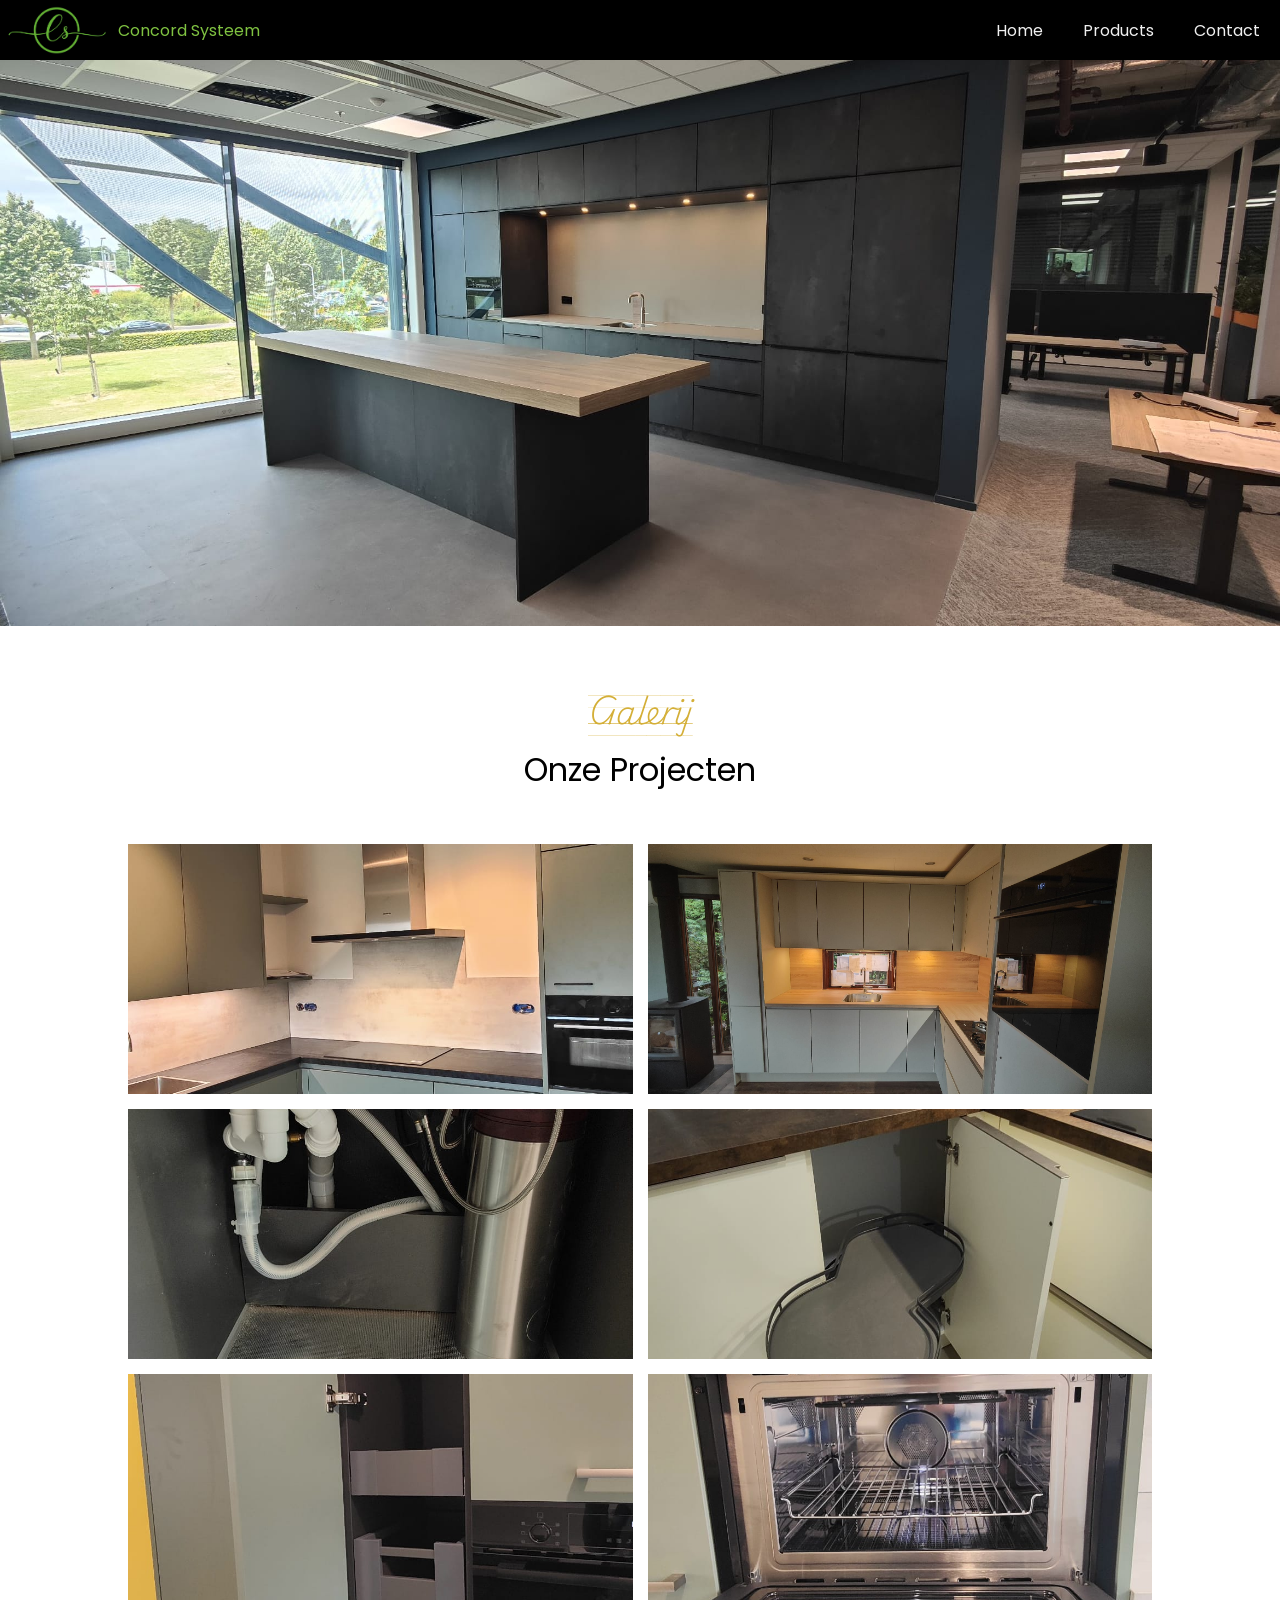
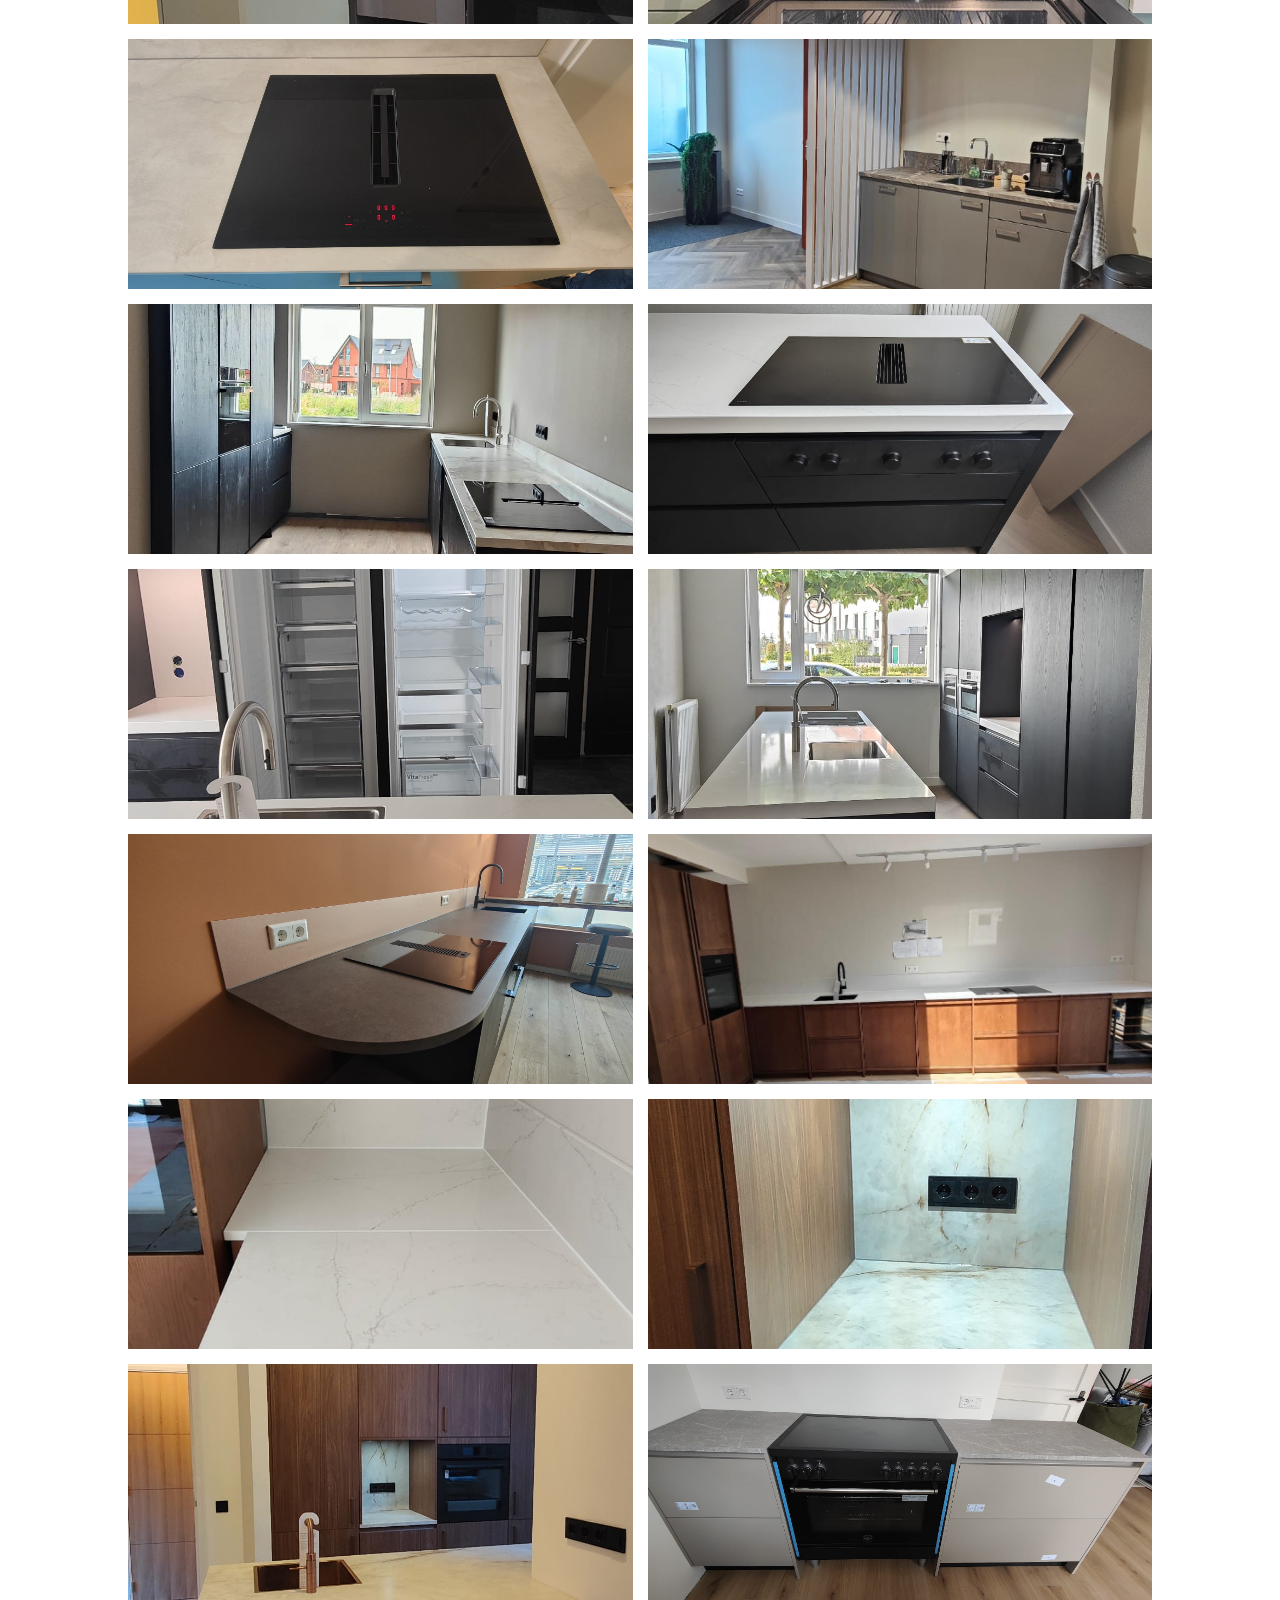
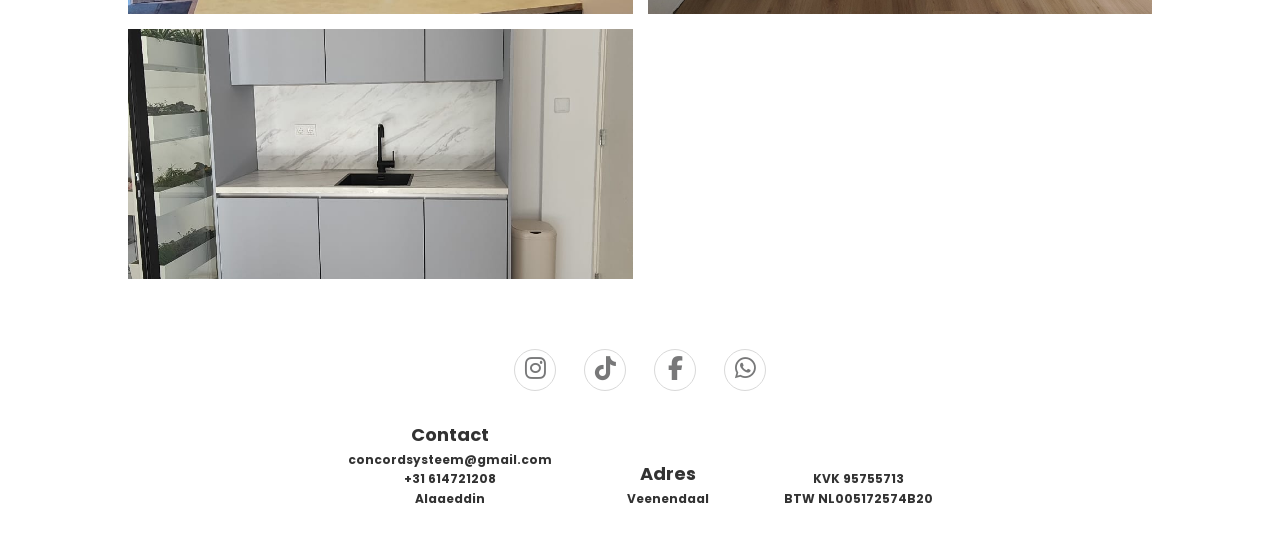
<file: galleries/kitchen.html>
<!DOCTYPE html>
<html lang="en">
<head>
    <meta charset="UTF-8">
    <meta name="viewport" content="width=device-width, initial-scale=1.0">
    <title>Concord Systeem</title>
    <link rel="stylesheet" href="../css/style.css">
    <link rel="stylesheet" href="../css/kitchen.css">
    <link rel="stylesheet" href="https://cdnjs.cloudflare.com/ajax/libs/font-awesome/6.7.2/css/all.min.css" integrity="sha512-Evv84Mr4kqVGRNSgIGL/F/aIDqQb7xQ2vcrdIwxfjThSH8CSR7PBEakCr51Ck+w+/U6swU2Im1vVX0SVk9ABhg==" crossorigin="anonymous" referrerpolicy="no-referrer" />
</head>
<body>
    <nav>
        <img class="logo" src="../img/logo3.png" height="50px">
        <p class="nav-title">Concord Systeem</p>
       <input type="checkbox" id="sidebar-active">
       <label for="sidebar-active" class="open-sidebar-button">
            <svg xmlns="http://www.w3.org/2000/svg" height="32" viewBox="0 -960 960 960" width="32" fill="#e8eaed"><path d="M120-240v-80h720v80H120Zm0-200v-80h720v80H120Zm0-200v-80h720v80H120Z"/></svg>
       </label> 

       <label id="overlay" for="sidebar-active"></label>
       <div class="links-container">
            <label for="sidebar-active" class="close-sidebar-button">
                <svg xmlns="http://www.w3.org/2000/svg" height="32" viewBox="0 -960 960 960" width="32" fill="#e8eaed"><path d="m256-200-56-56 224-224-224-224 56-56 224 224 224-224 56 56-224 224 224 224-56 56-224-224-224 224Z"/></svg>
            </label>
            <a class="home-link" href="../index.html#home">Home</a>
            <a href="../index.html#products">Products</a>
            <a href="#contact">Contact</a>
       </div>
    </nav>
    <img class="main-img" src="../img/kitchen.jpeg">
    <div class="space"></div>
    <div class="img-gallery-title">Galerij</div>
    <div class="img-projects-title">Onze Projecten</div>
    <section class="image-gallery" id="products">
        
        <div class="gallery-item">
            <img src="../img/kitchen/lg7.jpeg">
        </div>
        <div class="gallery-item">
            <img src="../img/kitchen/lg6.jpeg">
        </div>
        <div class="gallery-item">
            <img src="../img/kitchen/lg5.jpeg">
        </div>
        <div class="gallery-item">
            <img src="../img/kitchen/lg4.jpeg">
        </div>
        <div class="gallery-item">
            <img src="../img/kitchen/lg3.jpeg">
        </div>
        <div class="gallery-item">
            <img src="../img/kitchen/lg2.jpeg">
        </div>
        <div class="gallery-item">
            <img src="../img/kitchen/lg1.jpeg">
        </div>
        <div class="gallery-item">
            <img src="../img/kitchen/lg8.jpeg">
        </div>
        <div class="gallery-item">
            <img src="../img/kitchen/b1.jpeg">
        </div>
        <div class="gallery-item">
            <img src="../img/kitchen/b2.jpeg">
        </div>
        <div class="gallery-item">
            <img src="../img/kitchen/b3.jpeg">
        </div>
        <div class="gallery-item">
            <img src="../img/kitchen/b4.jpeg">
        </div>
        <div class="gallery-item">
            <img src="../img/kitchen/b6.jpeg">
        </div>
        <div class="gallery-item">
            <img src="../img/kitchen/w1.jpeg">
        </div>
        <div class="gallery-item">
            <img src="../img/kitchen/w2.jpeg">
        </div>
        <div class="gallery-item">
            <img src="../img/kitchen/w3.jpeg">
        </div>
        <div class="gallery-item">
            <img src="../img/kitchen/w4.jpeg">
        </div>
        <div class="gallery-item">
            <img src="../img/kitchen/g1.jpeg">
        </div>
        <div class="gallery-item">
            <img src="../img/kitchen/g2.jpeg">
        </div>
    </section>
        
    <section class="footer" id="contact">
        <div class="social">
            <a target="_blank" href="#"><i class="fab fa-instagram"></i></a>
            <a target="_blank" href="#"><i class="fab fa-tiktok"></i></a>
            <a target="_blank" href="#"><i class="fab fa-facebook-f"></i></a>
            <a target="_blank" href="https://wa.link/q228yq"><i class="fab fa-whatsapp"></i></a>
        </div>
        <ul class="list">
            <li>
                <h4>Contact</h4>
                <h6>concordsysteem@gmail.com</h6>
                <h6>+31 614721208</h6>
                <h6>Alaaeddin</h6>
            </li>
            <li>
                <h4>Adres</h4>
                <h6>Veenendaal</h6>
            </li>
            <li>
                
                <h6>KVK 95755713</h6>
                <h6>BTW NL005172574B20</h6>
            </li>
        </ul>
        
    </section>
    <script>
        // Select all navigation links
        const navLinks = document.querySelectorAll('.links-container a');
    
        // Get the sidebar checkbox
        const sidebarCheckbox = document.getElementById('sidebar-active');
    
        // Add event listener to each link
        navLinks.forEach(link => {
            link.addEventListener('click', () => {
                // Uncheck the checkbox to close the menu
                sidebarCheckbox.checked = false;
            });
        });
    </script>
    
</body>
</html>
</file>
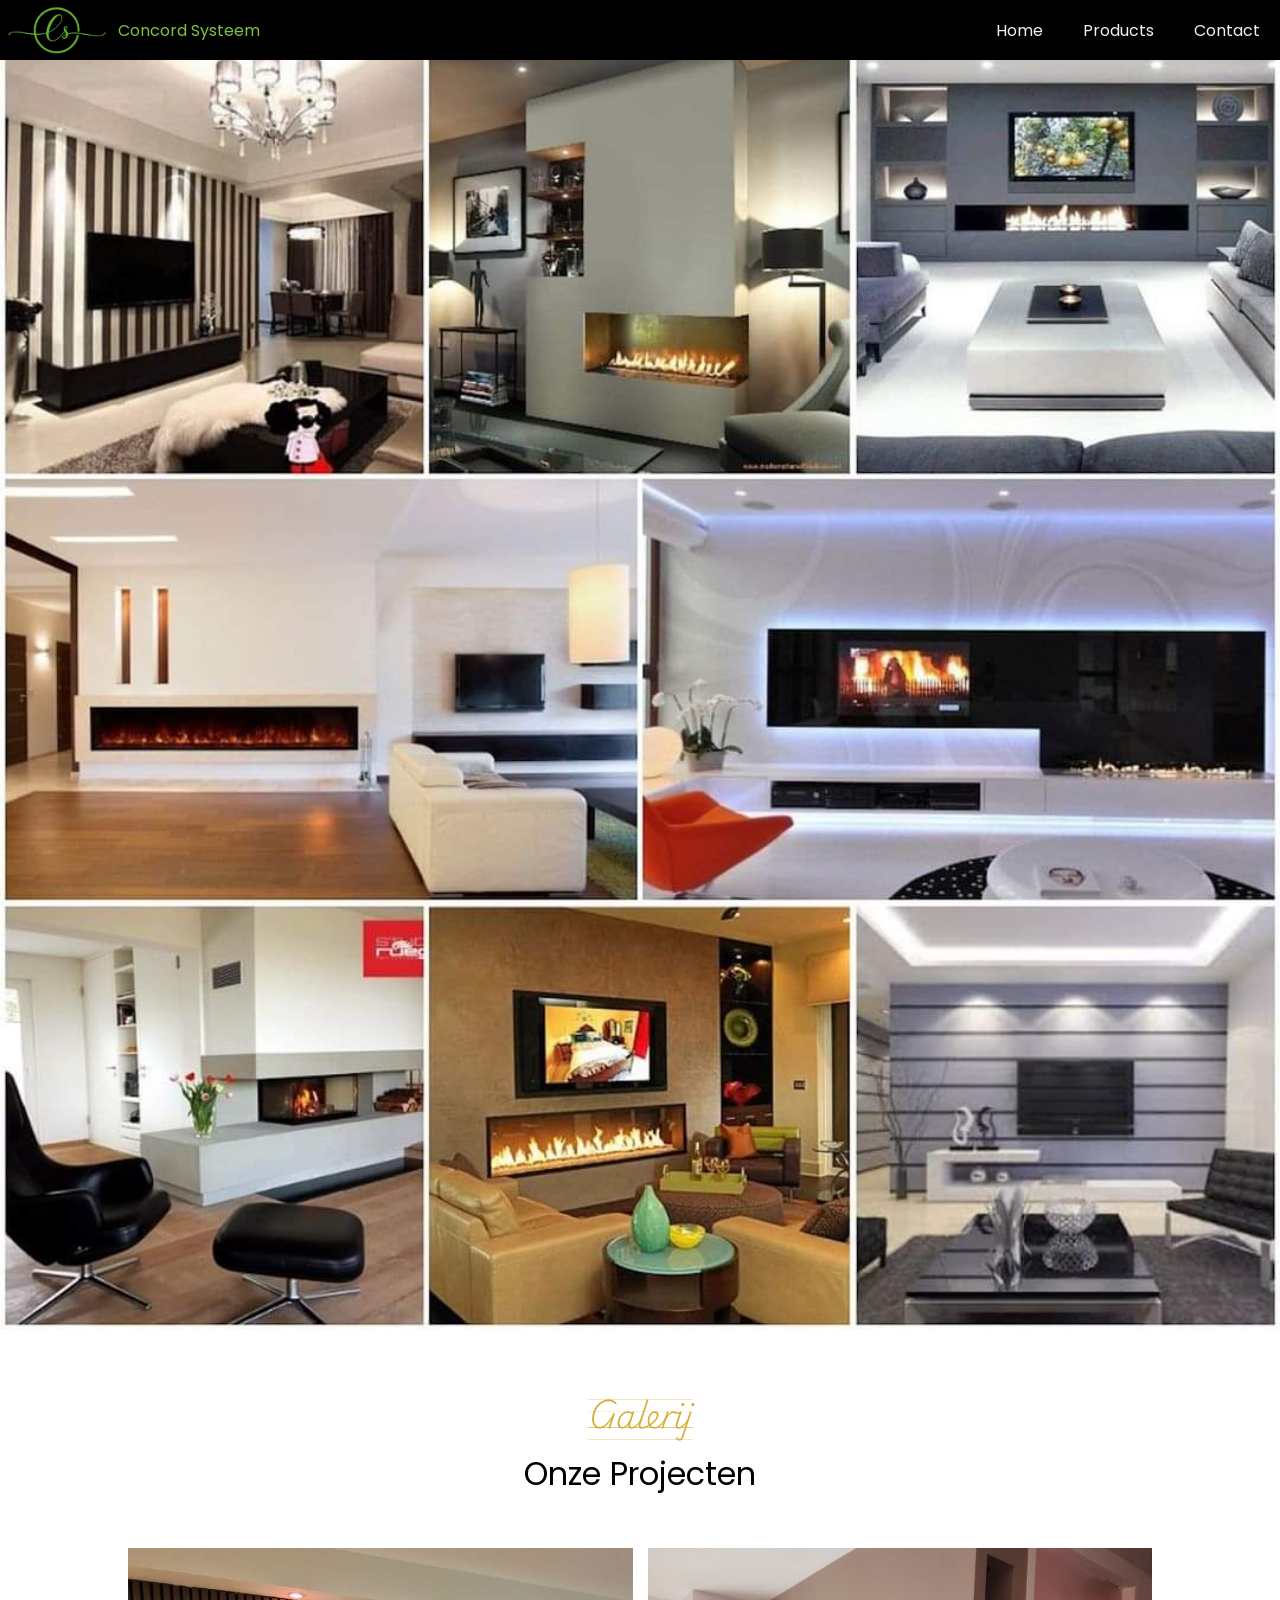
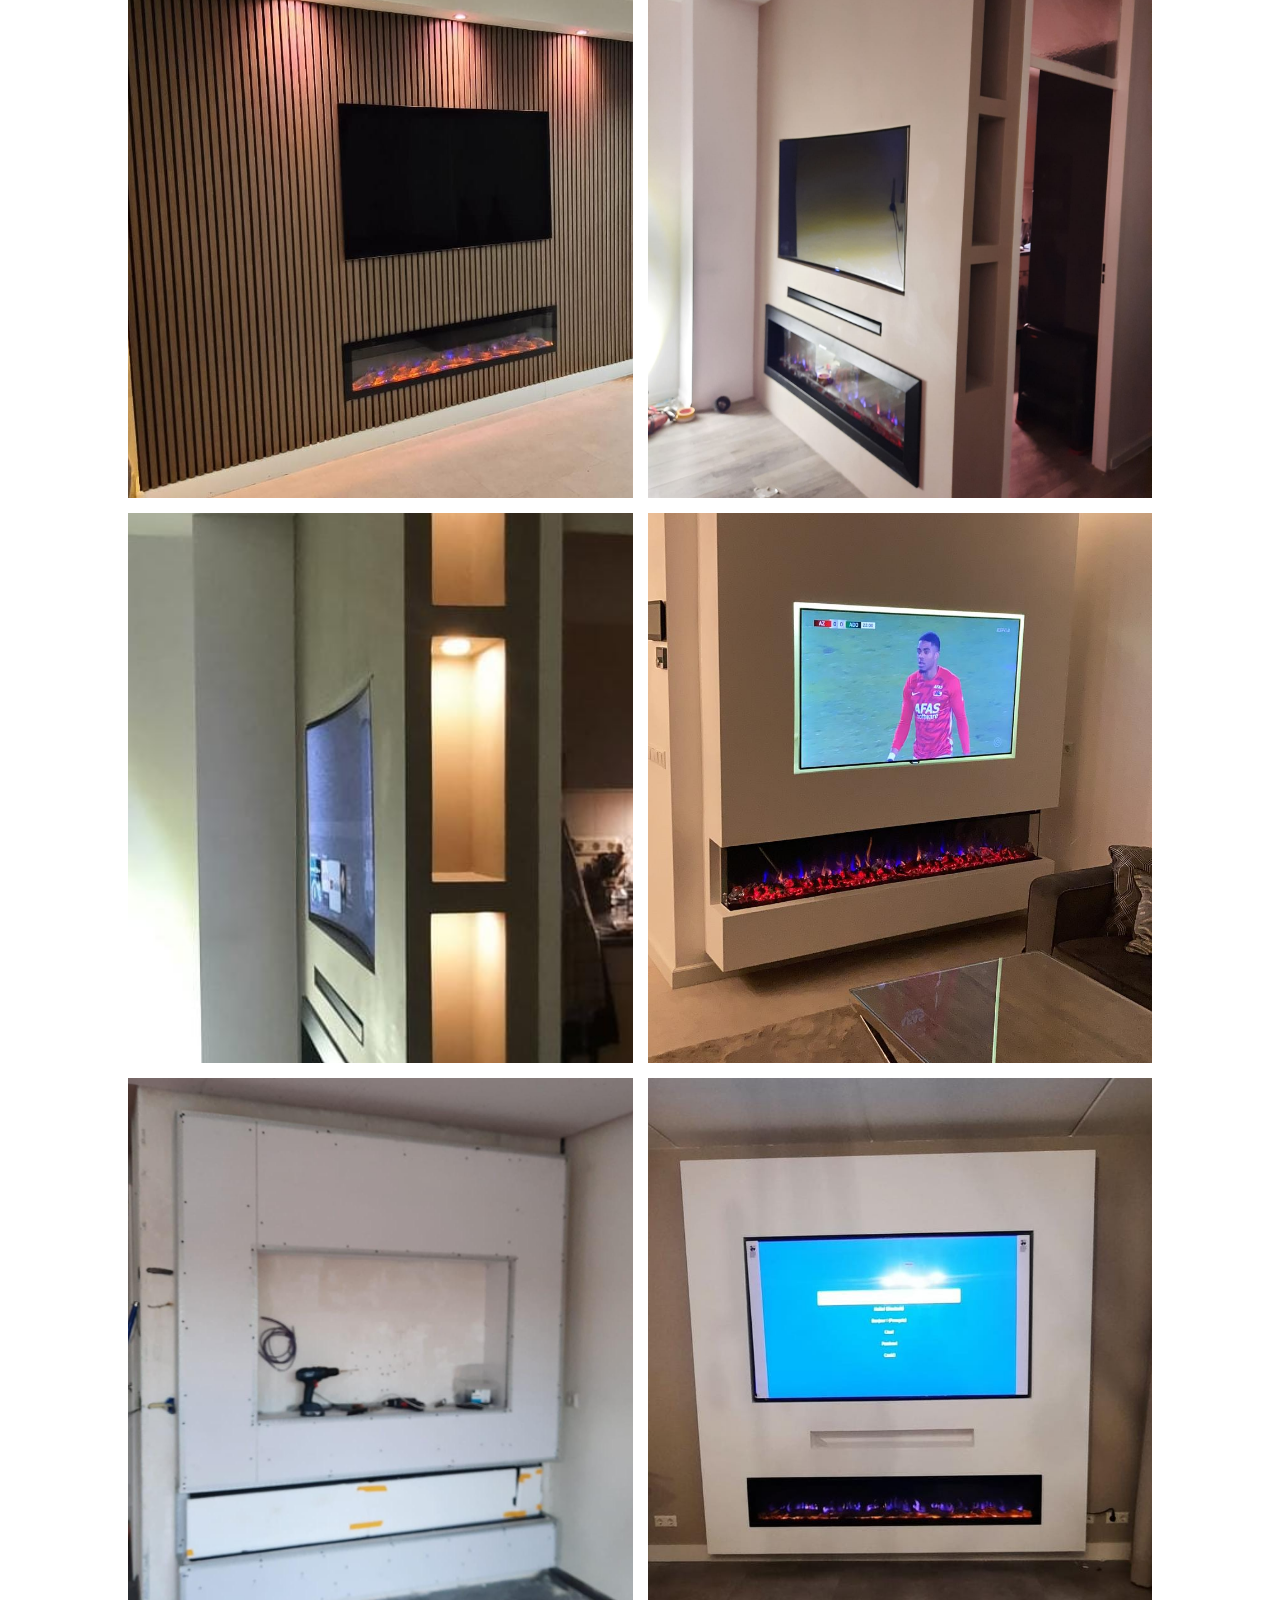
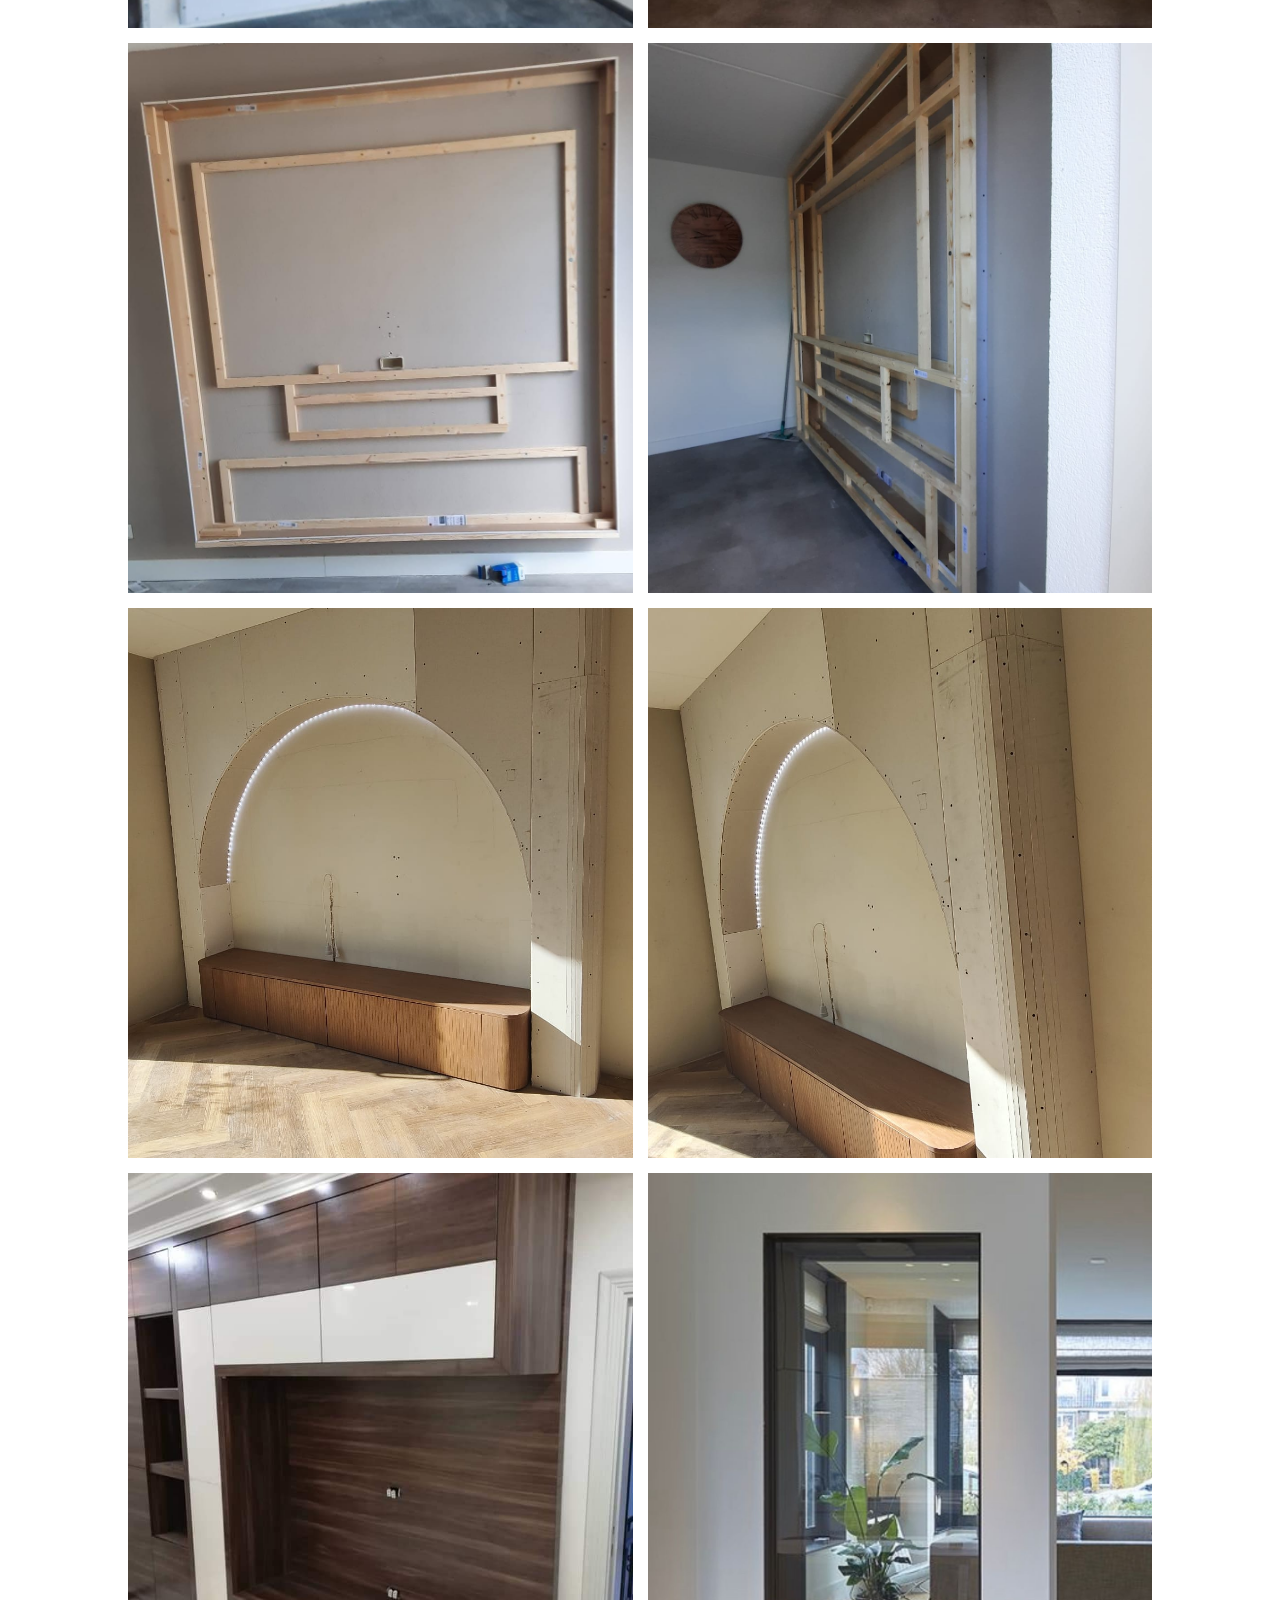
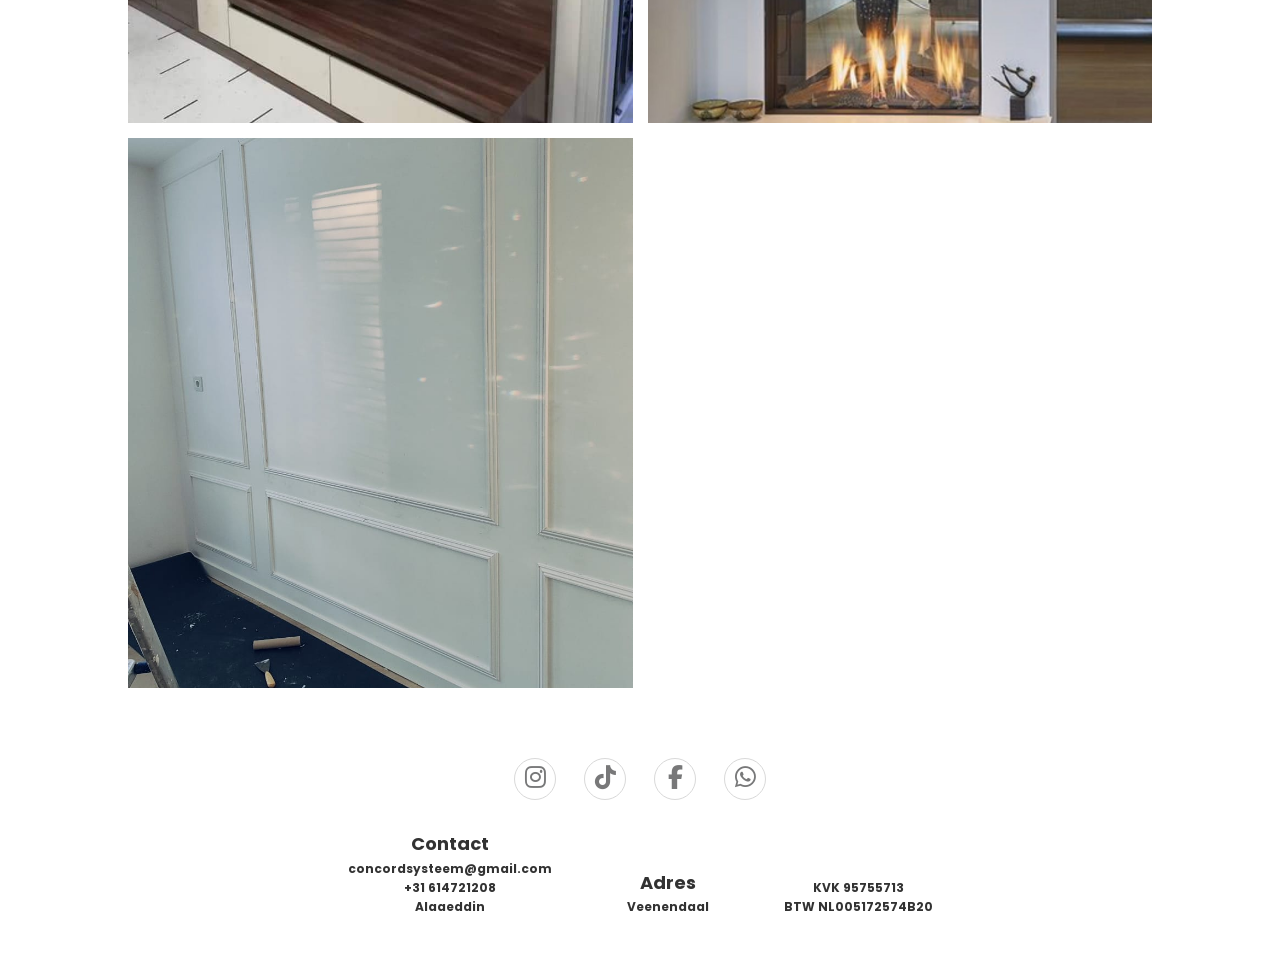
<file: galleries/TV-wanden.html>
<!DOCTYPE html>
<html lang="en">
<head>
    <meta charset="UTF-8">
    <meta name="viewport" content="width=device-width, initial-scale=1.0">
    <title>Concord Systeem</title>
    <link rel="stylesheet" href="../css/style.css">
    <link rel="stylesheet" href="../css/gallery.css">
    <link rel="stylesheet" href="https://cdnjs.cloudflare.com/ajax/libs/font-awesome/6.7.2/css/all.min.css" integrity="sha512-Evv84Mr4kqVGRNSgIGL/F/aIDqQb7xQ2vcrdIwxfjThSH8CSR7PBEakCr51Ck+w+/U6swU2Im1vVX0SVk9ABhg==" crossorigin="anonymous" referrerpolicy="no-referrer" />
</head>
<body>
    <nav>
        <img class="logo" src="../img/logo3.png" height="50px">
        <p class="nav-title">Concord Systeem</p>
       <input type="checkbox" id="sidebar-active">
       <label for="sidebar-active" class="open-sidebar-button">
            <svg xmlns="http://www.w3.org/2000/svg" height="32" viewBox="0 -960 960 960" width="32" fill="#e8eaed"><path d="M120-240v-80h720v80H120Zm0-200v-80h720v80H120Zm0-200v-80h720v80H120Z"/></svg>
       </label> 

       <label id="overlay" for="sidebar-active"></label>
       <div class="links-container">
            <label for="sidebar-active" class="close-sidebar-button">
                <svg xmlns="http://www.w3.org/2000/svg" height="32" viewBox="0 -960 960 960" width="32" fill="#e8eaed"><path d="m256-200-56-56 224-224-224-224 56-56 224 224 224-224 56 56-224 224 224 224-56 56-224-224-224 224Z"/></svg>
            </label>
            <a class="home-link" href="../index.html#home">Home</a>
            <a href="../index.html#products">Products</a>
            <a href="#contact">Contact</a>
       </div>
    </nav>
    <img class="main-img" src="../img/tv.jpeg">
    <div class="space"></div>
    <div class="img-gallery-title">Galerij</div>
    <div class="img-projects-title">Onze Projecten</div>
    <section class="image-gallery" id="products">
        
        <div class="gallery-item long">
            <img src="../img/tv/a7.jpeg">
        </div>
        <div class="gallery-item long">
            <img src="../img/tv/b1.jpeg">
        </div>
        <div class="gallery-item long">
            <img src="../img/tv/b2.jpeg">
        </div>
        <div class="gallery-item long">
            <img src="../img/tv/c1.jpeg">
        </div>
        <div class="gallery-item long">
            <img src="../img/tv/c2.jpeg">
        </div>
        <div class="gallery-item long">
            <img src="../img/tv/d1.jpeg">
        </div>
        <div class="gallery-item long">
            <img src="../img/tv/d2.jpeg">
        </div>
        <div class="gallery-item  long">
            <img src="../img/tv/a1.jpeg">
        </div>
        <div class="gallery-item long">
            <img src="../img/tv/a2.jpeg">
        </div>
        <div class="gallery-item long">
            <img src="../img/tv/a3.jpeg">
        </div>
        <div class="gallery-item long">
            <img src="../img/tv/a4.jpeg">
        </div>
        <div class="gallery-item long">
            <img src="../img/tv/a5.jpeg">
        </div>
        <div class="gallery-item long">
            <img src="../img/tv/a6.jpeg">
        </div>
    </section>
        
    <section class="footer" id="contact">
        <div class="social">
            <a target="_blank" href="#"><i class="fab fa-instagram"></i></a>
            <a target="_blank" href="#"><i class="fab fa-tiktok"></i></a>
            <a target="_blank" href="#"><i class="fab fa-facebook-f"></i></a>
            <a target="_blank" href="https://wa.link/q228yq"><i class="fab fa-whatsapp"></i></a>
        </div>
        <ul class="list">
            <li>
                <h4>Contact</h4>
                <h6>concordsysteem@gmail.com</h6>
                <h6>+31 614721208</h6>
                <h6>Alaaeddin</h6>
            </li>
            <li>
                <h4>Adres</h4>
                <h6>Veenendaal</h6>
            </li>
            <li>
                
                <h6>KVK 95755713</h6>
                <h6>BTW NL005172574B20</h6>
            </li>
        </ul>
        
    </section>
    <script>
        // Select all navigation links
        const navLinks = document.querySelectorAll('.links-container a');
    
        // Get the sidebar checkbox
        const sidebarCheckbox = document.getElementById('sidebar-active');
    
        // Add event listener to each link
        navLinks.forEach(link => {
            link.addEventListener('click', () => {
                // Uncheck the checkbox to close the menu
                sidebarCheckbox.checked = false;
            });
        });
    </script>
    
</body>
</html>
</file>
<file: css/style.css>
@import url('https://fonts.googleapis.com/css2?family=Poppins:ital,wght@0,100;0,200;0,300;0,400;0,500;0,600;0,700;0,800;0,900;1,100;1,200;1,300;1,400;1,500;1,600;1,700;1,800;1,900&display=swap');
:root{
    --color-1: black;
    --text-color: #f0f0f0;
    --accent-color: #2b2b33;
}
*{
    margin: 0;
    padding: 0;
}
html{
    font-size: 12pt;
    font-family: Poppins, 'Segoe UI', Tahoma, sans-serif;
    scroll-behavior: smooth;
}
nav{
    height: 60px;
    background-color: var(--color-1);
    display: flex;
    justify-content: flex-end;
    align-items: center;
    position: fixed;
    top: 0;
    width: 100%;
    z-index: 10;
}
.logo{
  padding-left: 5px;
}
.nav-title{
    color: #7fc241;
    padding-left: 10px;
    margin-right: auto;
    width: 200px !important;
}
.links-container{
    height: 100%;
    width: 100%;
    display: flex;
    flex-direction: row;
    align-items: center;
}
nav a{
    height: 100%;
    padding: 0 20px;
    display: flex;
    align-items: center;
    text-decoration: none;
    color: var(--text-color)
}
nav a:hover{
    background-color: var(--accent-color);
    
}
nav .home-link{
    margin-left: auto;
}
nav svg{
    fill: var(--text-color)
}
#sidebar-active{
    display: none;
}
.open-sidebar-button, .close-sidebar-button{
    display: none;
}
@media(max-width: 600px){
    .links-container{
        
        flex-direction: column;
        align-items: flex-start;

        position: fixed;
        top: 0;
        right: -100%;
        z-index: 10;
        width: 250px;

        background-color: var(--color-1);
        box-shadow: -5px 0 5px rgba(0, 0, 0, 0.25);
        transition: 0.5s ease-out;
    }
    nav a{
        box-sizing: border-box;
        height: auto;
        width: 100%;
        padding: 20px 30px;
        justify-content: center;
    }
    .open-sidebar-button, .close-sidebar-button{
        padding: 20px;
        display: block;
        cursor: pointer;
    }
    #sidebar-active:checked ~ .links-container{
        right: 0;
    }
    #sidebar-active:checked ~ #overlay{
        height: 100%;
        width: 100%;
        position: fixed;
        top: 0;
        left: 0;
        z-index: 9;
    }

    .viewer-container{
        flex-direction: column !important;

        align-items: center;
        height: 40rem !important;
        width: 90% !important;
    }
    .viewer-container img:hover{
        width: 100% !important;
        height: 400% !important;
        margin-top: 0 !important;
    }

#home{
    padding-top: 80px !important;
}

}
#home{
    padding-top: 90px;
    padding: 7%;
}
.viewer-body{
height: 100%;
width: 100%;
display: flex;
flex-direction: column;
justify-content: center;
align-items: center;

}
.viewer-container{
    width: 95%;
    max-width: 130rem;
    height: 32rem;
    background-color: #575757;
    display: flex;
    margin-bottom: 3rem;
    box-shadow: 0 0 1.5rem .1rem #3d3d3d;
}
.viewer-container img{
    width: 100%;
    height: 100%;
    object-fit: cover;
    overflow: hidden;
    padding: 0.1rem;
    background: linear-gradient(#c2baba, #575757);
    border-radius: 1px;
    cursor: pointer;
    filter: grayscale(0.5);
    transition: 0.7s;
}
.viewer-container img:hover{
    padding: 0.2rem;
    width: 300%;
    filter: grayscale(0);
    margin-top: -1.5rem;
    height: 110%;
}
.about{
    padding: 7% 7%;
}
.image-gallery {
    display: grid;
    grid-template-columns: repeat(2, 1fr); /* Default to 3 columns */
    gap: 15px;
    margin: 30px auto;
    width: 80%;
    
}

.gallery-item {
    position: relative;
    overflow: hidden;
    height: 250px;
}

.gallery-item img {
    width: 100%;
    height: 100%;
    object-fit: cover;
    transition: transform 0.3s ease;
}

.gallery-item:hover img {
    transform: scale(1.1);
}

.gallery-title {
    position: absolute;
    bottom: 5px;
    left: 0;
    right: 0;
    color: var(--text-color);
    font-size: 1.2rem;
    background: rgba(0, 0, 0, 0.4);
    padding: 5px 10px;

}

/* Responsive Breakpoints */
@media (max-width: 1024px) {
    .image-gallery {
        grid-template-columns: repeat(2, 1fr); /* Switch to 2 columns on medium screens */
    }

}

@media (max-width: 600px) {
    .image-gallery {
        grid-template-columns: repeat(1, 1fr); /* Switch to 1 column on small screens */
        width: 90%;
    }
    .lower-container {
        display: flex;
        justify-content: center;
        align-items: center;
        flex-direction: column;
     }
}
.lower-container {
   display: flex;
   justify-content: center;
   align-items: center;
}

.item {
    text-align: center;
    background: #fff;
    margin: 20px;
    padding: 10px;
    border-radius: 8px;
    box-shadow: 0 4px 6px rgba(0, 0, 0, 0.1);
}

.item img {
    max-width: 100%;
    max-height: 400px;
    border-radius: 8px;
    
}

.item p {
    margin: 10px;
    font-size: 16px;
    color: #333;
}

.footer{
    padding: 40px 0;
    background-color: white;
}
.social{
    text-align: center;
    padding-bottom: 25px;
    color: #4b4c4d;

}
.social a{
    font-size: 24px;
    color: inherit;
    border: 1px solid #ccc;
    width: 40px;
    height: 40px;
    line-height: 38px;
    display: inline-block;
    text-align: center;
    border-radius: 50%;
    margin: 0 12px;
    opacity: 0.75;
}
.social a:hover{
    opacity: 1;
}
.footer ul{
    margin-top: 0;
    padding: 0;
    list-style: none;
    font-size: 18px;
    line-height: 1.6;
    margin-bottom: 0;
    text-align: center;
}
.footer ul li h6, h4{
    color: inherit;
    opacity: 0.8;
}
.footer ul li{
    display: inline-block;
    padding: 5px 35px;
}
.footer ul li h6:hover{
    opacity: 1;
}
</file>
<file: css/gallery.css>
@import url('https://fonts.googleapis.com/css2?family=Playwrite+DK+Uloopet+Guides&display=swap');
.space{
  padding-top: 50px;
}
.img-gallery-title{
    font-family: "Playwrite DK Uloopet Guides", cursive;
    font-weight: 400;
    font-style: normal;
    color: #d4af37;                          /* Goldish color */
    font-size: 32px;                          /* Big and noticeable */                       /* Bold */
    text-align: center;                        /* Center text */
    margin: 0px 0px 10px 0px;  
}
.img-projects-title{
    font-family: Poppins, 'Segoe UI', Tahoma, sans-serif;
    text-align: center; 
    font-size: 32px;  
    margin: 10px 0px 50px 0px;              
}
.main-img{
    margin-top: 50px;
    width: 100%;
}
.long{
    height: 550px !important;
}
</file>
<file: css/kitchen.css>
@import url('https://fonts.googleapis.com/css2?family=Playwrite+DK+Uloopet+Guides&display=swap');
.space{
  padding-top: 50px;
}
.img-gallery-title{
    font-family: "Playwrite DK Uloopet Guides", cursive;
    font-weight: 400;
    font-style: normal;
    color: #d4af37;                          /* Goldish color */
    font-size: 32px;                          /* Big and noticeable */                       /* Bold */
    text-align: center;                        /* Center text */
    margin: 0px 0px 10px 0px;  
}
.img-projects-title{
    font-family: Poppins, 'Segoe UI', Tahoma, sans-serif;
    text-align: center; 
    font-size: 32px;  
    margin: 10px 0px 50px 0px;              
}
.main-img{
    margin-top: 50px;
    width: 100%;
}
</file>
